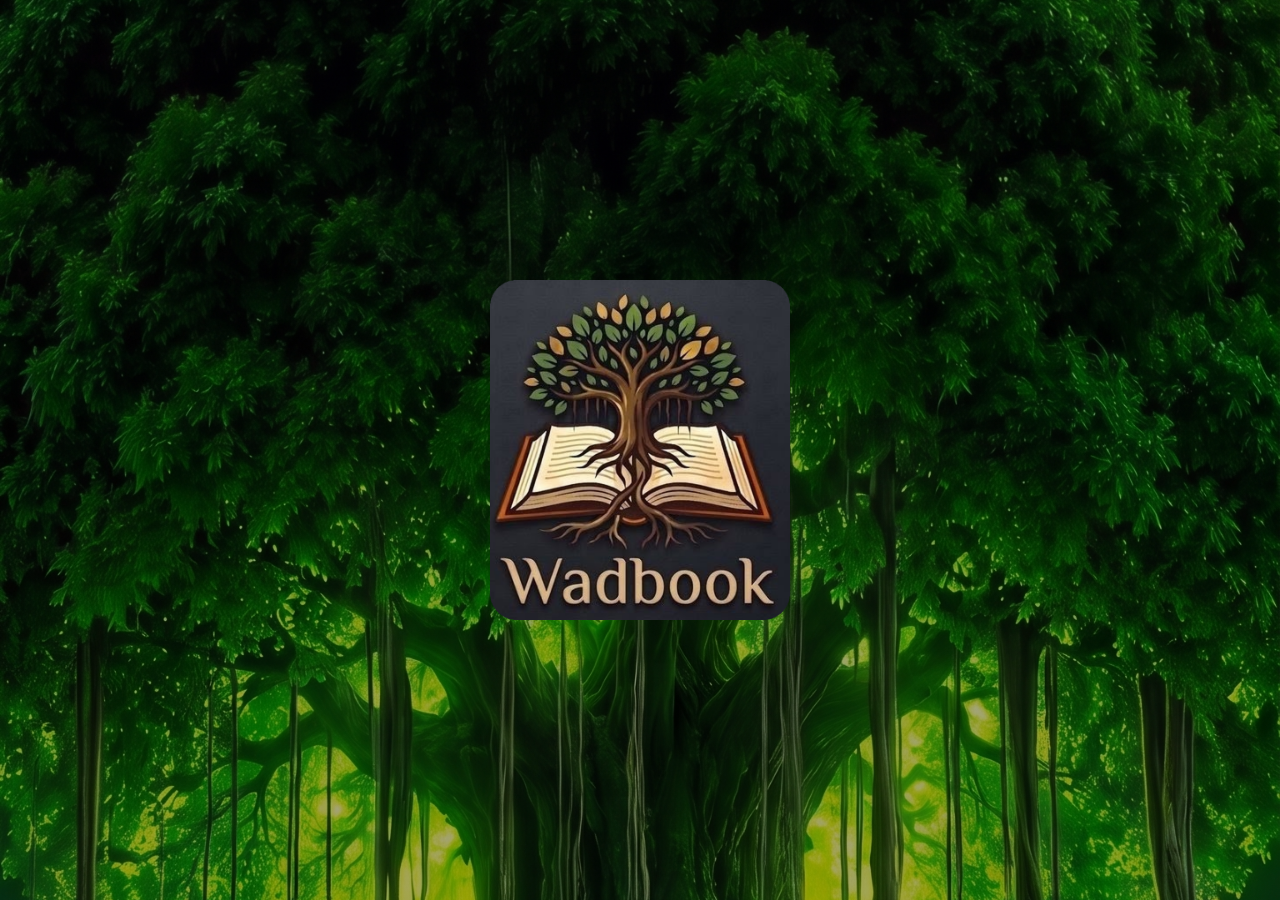
<file: index.html>
<!DOCTYPE html>
<html lang="gu">
<head>
<script>
  if ('serviceWorker' in navigator) {
    navigator.serviceWorker.getRegistrations().then(function(regs) {
      for (var r of regs) { r.unregister(); }
    });
  }
  if ('caches' in window) {
    caches.keys().then(function(names) {
      for (var n of names) { caches.delete(n); }
    });
  }
</script>
  <meta charset="UTF-8">
  <meta name="viewport" content="width=device-width,initial-scale=1.0,maximum-scale=1.0,minimum-scale=1.0,user-scalable=no,viewport-fit=cover">
  <meta name="theme-color" content="#6b141a">
  <link rel="manifest" href="manifest.json">
  <title>Wadbook</title>
  <link rel="preconnect" href="https://fonts.googleapis.com">
  <link rel="preconnect" href="https://fonts.gstatic.com" crossorigin>
  <link href="https://fonts.googleapis.com/css2?family=Inter:wght@800&family=Noto+Sans+Gujarati:wght@500;600;700;800&display=swap" rel="stylesheet">
  <link rel="stylesheet" href="style.css?v=15">
  <!-- Splash screen style -->
  <style>
    #splash{
      position:fixed; inset:0; z-index:9999;
      display:flex; align-items:center; justify-content:center;
      background:linear-gradient(rgba(0,0,0,.35),rgba(0,0,0,.35)), url('wad-bg.jpg') center/cover #0d2216;
      transition:opacity .6s;
    }
    #splash img{ width:60%; max-width:300px; border-radius:24px; }
    #splash.hide{ opacity:0; pointer-events:none; }
    /* Sagai section: search bar hidden */
    .sag-search{ display:none !important; }
  </style>
</head>
<body>
  <div id="splash">
    <img src="wadbook-logo.png" alt="Wadbook">
  </div>
  <header>
    <div class="lg2">
      <div class="logo">
        <svg viewBox="0 0 64 64">
          <path d="M32 56V34M27 56c1-6 2-12 2-20M37 56c-1-6-2-12-2-20M22 56c3-4 5-9 6-15M42 56c-3-4-5-9-6-15" stroke="#6b141a" stroke-width="3.5" stroke-linecap="round"/>
          <path d="M18 35c-1 5-2 9-2 13M46 35c1 5 2 9 2 13M23 36c0 4-1 8-1 11M41 36c0 4 1 8 1 11" stroke="#b45309" stroke-width="2" stroke-linecap="round"/>
          <path d="M14 34c-5 0-8-4-8-9 0-4 3-7 7-8 1-5 5-9 11-9 3 0 6 1 8 3 2-2 5-3 8-3 6 0 10 4 11 9 4 1 7 4 7 8 0 5-3 9-8 9H14z" fill="url(#wadGrad)"/>
          <defs>
            <linearGradient id="wadGrad" x1="0" y1="0" x2="1" y2="1">
              <stop offset="0%" stop-color="#f59e0b"/>
              <stop offset="60%" stop-color="#d97706"/>
              <stop offset="100%" stop-color="#6b141a"/>
            </linearGradient>
          </defs>
        </svg>
      </div>
      <div>
        <div class="wb"><span class="wt">Wadbook</span></div>
        <p>શ્રી બનાસકાંઠા ગુર્જર પ્રજાપતિ સમાજ</p>
      </div>
    </div>
    <div class="hr">
      <span id="sub" hidden></span>
      <button class="ib" onclick="window.location.href='directory.html'" aria-label="શોધખોળ">
        <svg viewBox="0 0 24 24"><circle cx="11" cy="11" r="8"/><path d="m21 21-4.3-4.3"/></svg>
      </button>
      <button id="mb" onclick="menu(1)" aria-label="મેનૂ">
        <svg viewBox="0 0 24 24"><path d="M4 6h16M4 12h16M4 18h16"/></svg>
      </button>
    </div>
  </header>

  <main>
    <section id="tv" hidden>
      <div class="wad-bg" id="wadBg" aria-hidden="true"></div>
      <div id="flt"></div>
      <div id="vp"><div id="stage"></div></div>
      <div id="zc">
        <button onclick="zoom(1.25)">+</button>
        <span id="zl"></span>
        <button onclick="zoom(.8)">−</button>
        <button onclick="fit()">⟲</button>
        <button onclick="toggleFull()" title="ફુલ સ્ક્રીન">⛶</button>
      </div>
    </section>
    <section id="pf"></section>
  </main>

  <div id="sh" hidden></div>
  <div id="cropModal" hidden></div>

  <div id="dr" hidden onclick="menu(0)">
    <aside onclick="event.stopPropagation()">
      <div class="dh">
        <div class="dt">
          <span>Wadbook મેનૂ</span>
          <button onclick="menu(0)" aria-label="બંધ કરો">✕</button>
        </div>
        <div id="dp"></div>
      </div>
      <nav id="dl">
        <a href="shradhanjali.html" style="display:flex;align-items:center;gap:12px;padding:13px 14px;margin:8px 12px;background:linear-gradient(135deg,#fff8eb,#fdf0d5);border:1.5px solid #d4a347;border-radius:14px;text-decoration:none;color:#5c190d;box-shadow:0 2px 6px rgba(0,0,0,0.06);">
          <span style="font-size:24px;">🕊️</span>
          <div>
            <div style="font-weight:800;font-size:14.5px;color:#5c190d;">અવસાન નોંધ અને શ્રદ્ધાંજલિ</div>
            <div style="font-size:11.5px;color:#7a4b32;font-weight:600;">તાત્કાલિક પત્રિકા બનાવો અને શેર કરો</div>
          </div>
        </a>
      </nav>
      <footer id="df"></footer>
    </aside>
  </div>

  <div id="ts" hidden>🌿 ટૂંક સમયમાં આવશે</div>

  <nav class="bn">
    <button data-t="tv" onclick="tab('tv')">
      <svg viewBox="0 0 24 24"><path d="M12 22v-9M12 13c-4 0-7-2.5-7-6 0-2.5 2-4.5 4.5-5C10.3 1.3 11.1 1 12 1s1.7.3 2.5 1c2.5.5 4.5 2.5 4.5 5 0 3.5-3 6-7 6z"/><path d="M8 13c-1.5 1.5-2.5 3-2.5 5M16 13c1.5 1.5 2.5 3 2.5 5"/></svg>
      <span>મારો વડ</span>
    </button>
    <button data-t="tul" onclick="D.me?showTulsi(cur||D.me):empty()">
      <svg viewBox="0 0 24 24"><path d="M12 22V10M12 14c-4.5 0-8-2.5-8-6.5 3.5 0 6.5 1.5 8 4.5M12 11c4.5 0 8-2.5 8-6.5-3.5 0-6.5 1.5-8 4.5"/></svg>
      <span>તુલસી ક્યારો</span>
    </button>
    <button data-t="sag" onclick="D.me?showSagai():empty()">
      <svg viewBox="0 0 24 24"><circle cx="9" cy="13" r="5"/><circle cx="15" cy="11" r="5"/><path d="M15 6l2-3 2 3"/></svg>
      <span>સગાઈ</span>
    </button>
    <button data-t="pf" onclick="D.me?show(D.me):empty()">
      <svg viewBox="0 0 24 24"><circle cx="12" cy="8" r="4.5"/><path d="M4 21c0-4.4 3.6-7.5 8-7.5s8 3.1 8 7.5"/></svg>
      <span>પ્રોફાઇલ</span>
    </button>
  </nav>

  <script src="firebase-config.js"></script>
  <script src="app.js?v=15"></script>
  <script>
    (function() {
      const dl = document.getElementById('dl');
      if (!dl) return;

      const cardHTML = `
        <a id="wbShradhanjaliBtn" href="shradhanjali.html" style="display:flex;align-items:center;gap:12px;padding:13px 14px;margin:8px 0;background:linear-gradient(135deg,#fff8eb,#fdf0d5);border:1.5px solid #d4a347;border-radius:14px;text-decoration:none;color:#5c190d;box-shadow:0 2px 6px rgba(0,0,0,0.06);">
          <span style="font-size:24px;">🕊️</span>
          <div>
            <div style="font-weight:800;font-size:14.5px;color:#5c190d;">અવસાન નોંધ અને શ્રદ્ધાંજલિ</div>
            <div style="font-size:11.5px;color:#7a4b32;font-weight:600;">તાત્કાલિક પત્રિકા બનાવો અને શેર કરો</div>
          </div>
        </a>`;

      function updateMenuCards() {
        if (!document.getElementById('wbShradhanjaliBtn') && !dl.textContent.includes('અવસાન નોંધ')) {
          dl.insertAdjacentHTML('beforeend', cardHTML);
        }

        dl.querySelectorAll('div, button, a').forEach(el => {
          if (el.textContent && el.textContent.includes('ગામ અને શાખ મુજબ શોધો') && !el.dataset.dirBound) {
            el.dataset.dirBound = '1';
            el.style.cursor = 'pointer';
            el.style.opacity = '1';
            el.querySelectorAll('span, div').forEach(sub => {
              if (sub.textContent.trim() === 'ટૂંક સમયમાં') {
                sub.textContent = 'ખોલો →';
                sub.style.background = '#e8f5e9';
                sub.style.color = '#2e7d32';
              }
            });
            el.onclick = function(e) {
              e.preventDefault();
              e.stopPropagation();
              window.location.href = 'directory.html';
            };
          }
        });
      }

      updateMenuCards();
      const observer = new MutationObserver(updateMenuCards);
      observer.observe(dl, { childList: true, subtree: true });
    })();
  </script>
  <!-- Gujarati typing engine (fixed v3) -->
  <script src="gujarati-typing.js?v=16"></script>
  <script src="samaj-data.js"></script>
  <script src="search-integration.js"></script>
  <!-- Splash screen hide -->
  <script>
    (function () {
      function hideSplash() {
        var s = document.getElementById('splash');
        if (!s) return;
        s.classList.add('hide');
        setTimeout(function () { if (s.parentNode) s.parentNode.removeChild(s); }, 800);
      }
      window.addEventListener('load', function () { setTimeout(hideSplash, 1800); });
      setTimeout(hideSplash, 4000);
    })();
  </script>
</body>
</html>
</file>
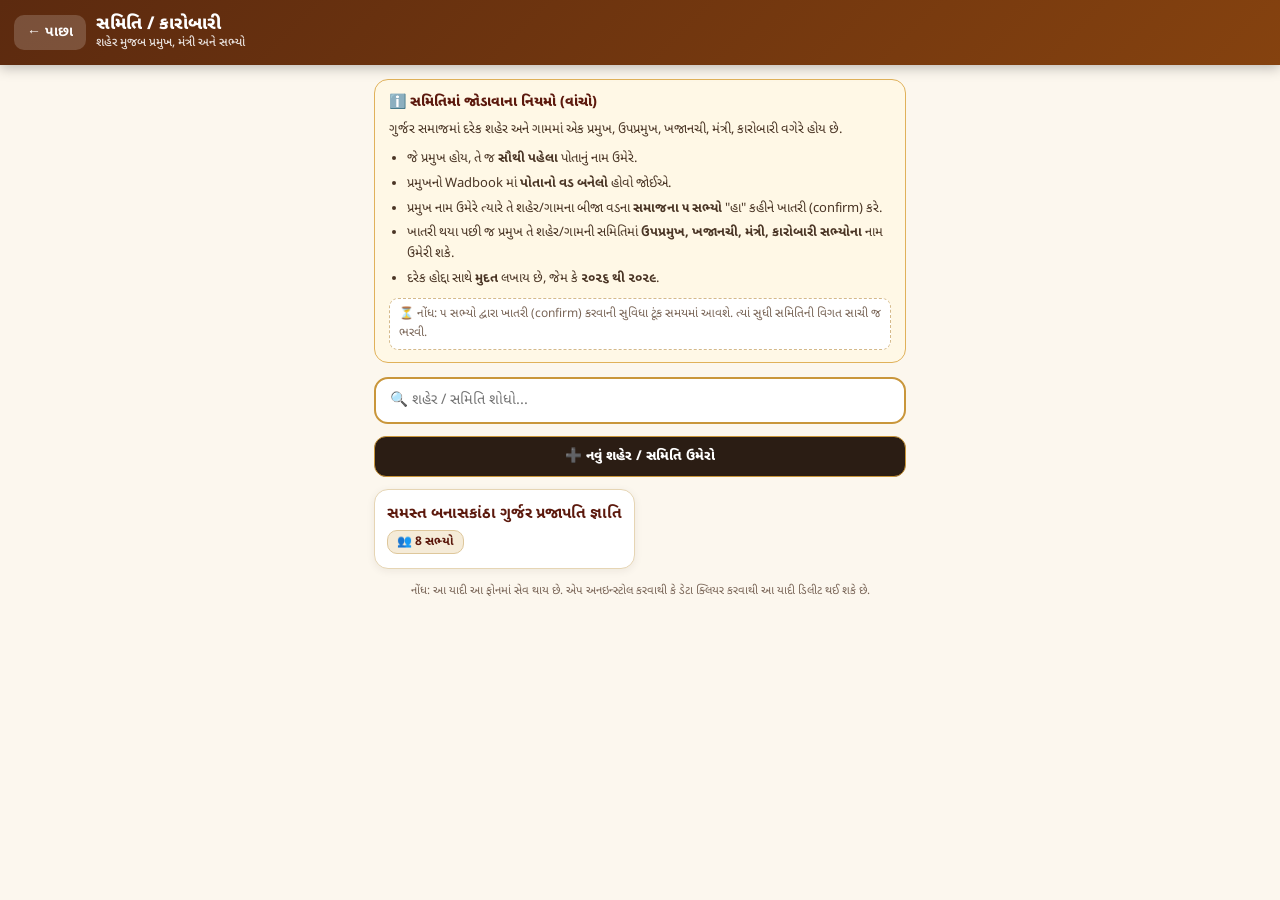
<file: committee.html>
<!DOCTYPE html>
<html lang="gu">
<head>
<meta charset="UTF-8">
<meta name="viewport" content="width=device-width,initial-scale=1.0,maximum-scale=1.0,user-scalable=no,viewport-fit=cover">
<meta name="theme-color" content="#5c2a0f">
<title>Wadbook - સમિતિ / કારોબારી</title>
<link rel="preconnect" href="https://fonts.googleapis.com">
<link rel="preconnect" href="https://fonts.gstatic.com" crossorigin>
<link href="https://fonts.googleapis.com/css2?family=Noto+Sans+Gujarati:wght@400;500;600;700;800&display=swap" rel="stylesheet">
<style>
  :root{--dark:#2b1d14;--maroon:#5c190d;--gold:#c9963b;--bg:#fcf7ee;--line:#e6d5b4;}
  *{box-sizing:border-box;margin:0;padding:0;font-family:'Noto Sans Gujarati',sans-serif;-webkit-tap-highlight-color:transparent;}
  body{background:var(--bg);color:#2c1c12;min-height:100vh;padding-bottom:40px;}
  .top{background:linear-gradient(135deg,#5c2a0f,#85420f);color:#fff;padding:14px 14px 14px;position:sticky;top:0;z-index:50;box-shadow:0 3px 12px rgba(0,0,0,.25);}
  .top-row{display:flex;align-items:center;gap:10px;}
  .back{background:rgba(255,255,255,.18);border:none;color:#fff;border-radius:10px;padding:8px 13px;font-size:14px;font-weight:700;cursor:pointer;}
  .top h1{font-size:17.5px;font-weight:800;line-height:1.25;}
  .top small{display:block;font-size:12px;opacity:.85;font-weight:500;}
  .wrap{max-width:560px;margin:0 auto;padding:14px;}
  .search{width:100%;padding:12px 14px;border:2px solid var(--gold);border-radius:14px;font-size:14.5px;background:#fff;outline:none;margin-bottom:12px;}
  .btn{display:inline-flex;align-items:center;justify-content:center;gap:6px;border:none;border-radius:12px;padding:10px 14px;font-size:13.5px;font-weight:800;cursor:pointer;}
  .btn.p{background:var(--dark);color:#fff;border:1.5px solid var(--gold);}
  .btn.s{background:#fff;color:var(--maroon);border:1.5px solid var(--line);}
  .btn.d{background:#fdecea;color:#b02a37;border:1.5px solid #f5c2c7;}
  .btn.w{background:#e7f8ec;color:#15803d;border:1.5px solid #b7e4c7;}
  .btn.full{width:100%;}
  .row{display:flex;gap:8px;flex-wrap:wrap;margin-bottom:12px;}
  .grid{display:grid;grid-template-columns:1fr 1fr;gap:10px;}
  .city{background:#fff;border:1.5px solid var(--line);border-radius:14px;padding:14px 12px;cursor:pointer;box-shadow:0 2px 8px rgba(43,29,20,.07);}
  .city:active{transform:scale(.98);}
  .city b{display:block;font-size:15.5px;color:var(--maroon);margin-bottom:6px;}
  .pill{display:inline-block;background:#f5ebd8;border:1px solid #dec79b;border-radius:10px;padding:3px 9px;font-size:12px;font-weight:700;color:#5c190d;}
  .empty{background:#fff;border:1.5px dashed var(--line);border-radius:14px;padding:26px 16px;text-align:center;color:#6e5846;font-size:14px;line-height:1.6;}
  .grp{font-size:14.5px;font-weight:800;color:var(--maroon);margin:16px 2px 8px;display:flex;align-items:center;gap:8px;}
  .grp::before{content:"";width:4px;height:17px;background:#c84b31;border-radius:3px;}
  .mem{background:#fff;border:1.5px solid var(--line);border-radius:16px;padding:12px;margin-bottom:10px;display:flex;gap:12px;box-shadow:0 2px 8px rgba(43,29,20,.06);}
  .ph{width:74px;height:90px;border-radius:10px;border:2px solid var(--gold);background:#fcefcf;display:flex;align-items:center;justify-content:center;font-size:30px;font-weight:800;color:var(--maroon);overflow:hidden;flex-shrink:0;}
  .ph img{width:100%;height:100%;object-fit:cover;}
  .mi{flex:1;min-width:0;}
  .mi .post{display:inline-block;background:var(--maroon);color:#fff;border-radius:9px;padding:2px 9px;font-size:11.5px;font-weight:700;margin-bottom:4px;}
  .mi .nm{font-size:15.5px;font-weight:800;line-height:1.3;color:#2b1d14;}
  .mi .ln{font-size:12.5px;color:#6e5846;margin-top:3px;line-height:1.45;}
  .act{display:flex;gap:6px;margin-top:8px;flex-wrap:wrap;}
  .act a,.act button{border:1.5px solid var(--line);background:#fffaf0;color:var(--maroon);border-radius:9px;padding:5px 10px;font-size:12px;font-weight:800;text-decoration:none;cursor:pointer;}
  .act a.call{background:#e7f8ec;color:#15803d;border-color:#b7e4c7;}
  /* sheet */
  .ov{position:fixed;inset:0;background:rgba(0,0,0,.55);z-index:200;display:flex;align-items:flex-end;justify-content:center;}
  .sheet{background:#fffdf8;width:100%;max-width:560px;max-height:92vh;overflow-y:auto;border-radius:20px 20px 0 0;padding:16px 16px 26px;}
  .sheet h3{font-size:16.5px;font-weight:800;color:var(--maroon);margin-bottom:12px;}
  .f{margin-bottom:11px;}
  .f label{display:block;font-size:12.5px;font-weight:700;color:#4a3525;margin-bottom:5px;}
  .f input,.f select,.f textarea{width:100%;padding:11px 12px;border:1.5px solid #dfd2bc;border-radius:12px;font-size:14px;background:#fff;outline:none;}
  .f input:focus,.f select:focus,.f textarea:focus{border-color:var(--maroon);}
  .f textarea{min-height:64px;resize:vertical;}
  .phrow{display:flex;align-items:center;gap:12px;}
  .rules{background:#fff8e6;border:1.5px solid #e0b15a;border-radius:14px;padding:12px 14px;margin-bottom:14px;font-size:13px;line-height:1.6;color:#4a3525;}
  .rules summary{font-weight:800;color:var(--maroon);font-size:14px;cursor:pointer;list-style:none;}
  .rules summary::-webkit-details-marker{display:none;}
  .rules ul{margin:8px 0 0 18px;}
  .rules li{margin-bottom:4px;}
  .rules .soon{margin-top:8px;font-size:12px;color:#7a6658;background:#fff;border:1px dashed #d4b98a;border-radius:9px;padding:6px 9px;}
  .term{display:inline-block;background:#e8f0fe;color:#1a56b8;border-radius:8px;padding:2px 8px;font-size:11.5px;font-weight:800;margin-top:4px;}
  .term.old{background:#fdecea;color:#b02a37;}
  .two{display:grid;grid-template-columns:1fr 1fr;gap:10px;}
  .note{font-size:11.5px;color:#7a6658;margin-top:14px;line-height:1.5;text-align:center;}
</style>
</head>
<body>
<div class="top"><div class="top-row">
  <button class="back" id="backBtn" onclick="goBack()">← પાછા</button>
  <h1 id="ttl">સમિતિ / કારોબારી<small>શહેર મુજબ પ્રમુખ, મંત્રી અને સભ્યો</small></h1>
</div></div>
<div class="wrap" id="app"></div>
<div id="sheetHost"></div>

<script>
(function(){
  const KEY = "wadbook-committee-v1";
  const POSTS = ["પ્રમુખશ્રી","ઉપપ્રમુખશ્રી","મંત્રીશ્રી","સહમંત્રીશ્રી","ખજાનચીશ્રી","કારોબારી સભ્યશ્રી"];
  const POST_TITLE = {"પ્રમુખશ્રી":"પ્રમુખશ્રી","ઉપપ્રમુખશ્રી":"ઉપપ્રમુખશ્રી","મંત્રીશ્રી":"મંત્રીશ્રી","સહમંત્રીશ્રી":"સહમંત્રીશ્રી","ખજાનચીશ્રી":"ખજાનચીશ્રી","કારોબારી સભ્યશ્રી":"કારોબારી સભ્યો"};

  let DB;
  let view = "cities";   // cities | city
  let curCity = null;
  let q = "";

  const $ = s => document.querySelector(s);
  const esc = s => String(s == null ? "" : s).replace(/[&<>"']/g, c => ({"&":"&amp;","<":"&lt;",">":"&gt;",'"':"&quot;","'":"&#39;"}[c]));
  const uid = () => "i" + Date.now().toString(36) + Math.random().toString(36).slice(2, 6);

  const RULES_HTML = `<details class="rules" open>
    <summary>ℹ️ સમિતિમાં જોડાવાના નિયમો (વાંચો)</summary>
    <div style="margin-top:6px">ગુર્જર સમાજમાં દરેક શહેર અને ગામમાં એક પ્રમુખ, ઉપપ્રમુખ, ખજાનચી, મંત્રી, કારોબારી વગેરે હોય છે.</div>
    <ul>
      <li>જે પ્રમુખ હોય, તે જ <b>સૌથી પહેલા</b> પોતાનું નામ ઉમેરે.</li>
      <li>પ્રમુખનો Wadbook માં <b>પોતાનો વડ બનેલો</b> હોવો જોઈએ.</li>
      <li>પ્રમુખ નામ ઉમેરે ત્યારે તે શહેર/ગામના બીજા વડના <b>સમાજના ૫ સભ્યો</b> "હા" કહીને ખાતરી (confirm) કરે.</li>
      <li>ખાતરી થયા પછી જ પ્રમુખ તે શહેર/ગામની સમિતિમાં <b>ઉપપ્રમુખ, ખજાનચી, મંત્રી, કારોબારી સભ્યોના</b> નામ ઉમેરી શકે.</li>
      <li>દરેક હોદ્દા સાથે <b>મુદત</b> લખાય છે, જેમ કે <b>૨૦૨૬ થી ૨૦૨૯</b>.</li>
    </ul>
    <div class="soon">⏳ નોંધ: ૫ સભ્યો દ્વારા ખાતરી (confirm) કરવાની સુવિધા ટૂંક સમયમાં આવશે. ત્યાં સુધી સમિતિની વિગત સાચી જ ભરવી.</div>
  </details>`;

  const G2A = s => String(s || "").replace(/[૦-૯]/g, c => String("૦૧૨૩૪૫૬૭૮૯".indexOf(c)));
  const yr = s => { const v = G2A(s).replace(/[^0-9]/g, ""); return v.length === 4 ? v : ""; };
  function termHtml(m) {
    if (!m.from && !m.to) return "";
    const txt = m.from && m.to ? m.from + " – " + m.to : (m.from ? m.from + " થી" : "સુધી " + m.to);
    const old = m.to && Number(m.to) < new Date().getFullYear();
    return `<div><span class="term${old ? " old" : ""}">🗓️ ${esc(txt)}${old ? " • મુદત પૂરી" : ""}</span></div>`;
  }

  function seed() {
    const m = (post, name) => ({ id: uid(), post, name, mobile: "", village: "", note: "", photo: "" });
    return {
      cities: [{
        id: uid(),
        name: "સમસ્ત બનાસકાંઠા ગુર્જર પ્રજાપતિ જ્ઞાતિ",
        members: [
          m("પ્રમુખશ્રી", "જસુભાઈ મનજીભાઈ પરમાર"),
          m("ઉપપ્રમુખશ્રી", "કાજાભાઈ ચતરાભાઈ પ્રજાપતિ"),
          m("મંત્રીશ્રી", "સવજીભાઈ આણંદભાઈ ભટ્ટી"),
          m("કારોબારી સભ્યશ્રી", "ગંગારામભાઈ માસંગભાઈ રાઠોડ"),
          m("કારોબારી સભ્યશ્રી", "માવજીભાઈ જગજીવનભાઈ ટડાવા"),
          m("કારોબારી સભ્યશ્રી", "મહેન્દ્રભાઈ હેમાભાઈ ચૌહાણ"),
          m("કારોબારી સભ્યશ્રી", "કિરણભાઈ કાજાભાઈ સાયડિયા"),
          m("કારોબારી સભ્યશ્રી", "શંકરભાઈ ખોડીદાસભાઈ પરમાર")
        ]
      }]
    };
  }
  function load() {
    try {
      const d = JSON.parse(localStorage.getItem(KEY));
      if (d && Array.isArray(d.cities)) return d;
    } catch (e) {}
    const s = seed();
    try { localStorage.setItem(KEY, JSON.stringify(s)); } catch (e) {}
    return s;
  }
  function save() {
    try { localStorage.setItem(KEY, JSON.stringify(DB)); return true; }
    catch (e) { alert("ડેટા સેવ થયો નથી (ફોન માં જગ્યા ભરાઈ ગઈ છે). નાનો ફોટો વાપરો."); return false; }
  }
  const getCity = id => DB.cities.find(c => c.id === id);

  /* ---------- views ---------- */
  function render() {
    if (view === "city") return renderCity();
    return renderCities();
  }

  function renderCities() {
    $("#ttl").innerHTML = 'સમિતિ / કારોબારી<small>શહેર મુજબ પ્રમુખ, મંત્રી અને સભ્યો</small>';
    const list = DB.cities.filter(c => !q || c.name.toLowerCase().includes(q.toLowerCase()));
    let h = RULES_HTML + `<input class="search" id="q" type="search" placeholder="🔍 શહેર / સમિતિ શોધો..." value="${esc(q)}" oninput="WBC.search(this.value)">
      <div class="row"><button class="btn p full" onclick="WBC.addCity()">➕ નવું શહેર / સમિતિ ઉમેરો</button></div>`;
    if (!list.length) {
      h += `<div class="empty">કોઈ સમિતિ મળી નથી.<br>ઉપર "નવું શહેર / સમિતિ ઉમેરો" દબાવો.</div>`;
    } else {
      h += `<div class="grid">` + list.map(c =>
        `<div class="city" onclick="WBC.open('${c.id}')"><b>${esc(c.name)}</b><span class="pill">👥 ${c.members.length} સભ્યો</span></div>`
      ).join("") + `</div>`;
    }
    h += `<div class="note">નોંધ: આ યાદી આ ફોનમાં સેવ થાય છે. એપ અનઇન્સ્ટોલ કરવાથી કે ડેટા ક્લિયર કરવાથી આ યાદી ડિલીટ થઈ શકે છે.</div>`;
    $("#app").innerHTML = h;
    const el = $("#q");
    if (el && q) { el.focus(); try { el.setSelectionRange(q.length, q.length); } catch (e) {} }
  }

  function memberCard(m) {
    const initial = esc((m.name || "?").trim().charAt(0));
    const ph = m.photo ? `<img src="${m.photo}" alt="">` : initial;
    const lines = [];
    if (m.village) lines.push("📍 " + esc(m.village));
    if (m.mobile) lines.push("📞 " + esc(m.mobile));
    if (m.note) lines.push(esc(m.note));
    const tel = (m.mobile || "").replace(/[^0-9+]/g, "");
    return `<div class="mem">
      <div class="ph">${ph}</div>
      <div class="mi">
        <span class="post">${esc(m.post)}</span>
        <div class="nm"${m.pid ? ` style="cursor:pointer;text-decoration:underline dotted" onclick="WBC.openProfile('${esc(m.pid)}')"` : ""}>${esc(m.name)}</div>
        ${m.pid ? `<div class="ln" style="color:#15803d;font-weight:700">🌳 Wadbook સાથે જોડાયેલ • નામ દબાવો → પ્રોફાઇલ</div>` : ""}
        ${lines.length ? `<div class="ln">${lines.join("<br>")}</div>` : ""}
        ${termHtml(m)}
        <div class="act">
          ${tel ? `<a class="call" href="tel:${esc(tel)}">📞 ફોન કરો</a>` : ""}
          <button onclick="WBC.editMember('${m.id}')">✏️ ફેરવો</button>
          <button onclick="WBC.delMember('${m.id}')">🗑️ કાઢો</button>
        </div>
      </div>
    </div>`;
  }

  function renderCity() {
    const c = getCity(curCity);
    if (!c) { view = "cities"; return render(); }
    $("#ttl").innerHTML = esc(c.name) + '<small>' + c.members.length + ' સભ્યો</small>';
    let h = RULES_HTML + `<div class="row">
      <button class="btn p" onclick="WBC.addMember()">➕ સભ્ય ઉમેરો</button>
      <button class="btn w" onclick="WBC.share()">📤 શેર કરો</button>
      <button class="btn d" onclick="WBC.delCity()">🗑️ સમિતિ કાઢો</button>
    </div>`;
    if (!c.members.length) {
      h += `<div class="empty">હજુ કોઈ સભ્ય ઉમેર્યા નથી.<br>"➕ સભ્ય ઉમેરો" દબાવી પ્રમુખ, મંત્રી, સભ્યો ઉમેરો.</div>`;
    }
    const known = new Set(POSTS);
    const groups = POSTS.concat(Array.from(new Set(c.members.map(m => m.post).filter(p => !known.has(p)))));
    groups.forEach(p => {
      const ms = c.members.filter(m => m.post === p);
      if (!ms.length) return;
      h += `<div class="grp">${esc(POST_TITLE[p] || p)} (${ms.length})</div>` + ms.map(memberCard).join("");
    });
    $("#app").innerHTML = h;
  }

  /* ---------- sheet ---------- */
  function openSheet(html) {
    $("#sheetHost").innerHTML = `<div class="ov" id="ov"><div class="sheet">${html}</div></div>`;
    $("#ov").addEventListener("click", e => { if (e.target.id === "ov") closeSheet(); });
  }
  function closeSheet() { $("#sheetHost").innerHTML = ""; }

  let formPhoto = "";
  let formPid = "";

  function memberForm(m) {
    m = m || { post: "કારોબારી સભ્યશ્રી", name: "", mobile: "", village: "", note: "", photo: "", from: "", to: "" };
    formPhoto = m.photo || "";
    formPid = m.pid || "";
    const opts = POSTS.map(p => `<option ${p === m.post ? "selected" : ""}>${p}</option>`).join("");
    return `<h3>${m.id ? "સભ્યની વિગત ફેરવો" : "નવા સભ્ય ઉમેરો"}</h3>
      <div class="f" style="background:#fff8e6;border:1.5px solid #e0b15a;border-radius:12px;padding:10px">
        <label>🌳 Wadbook માંથી સભ્ય પસંદ કરો (વડ સાથે જોડો)</label>
        <input id="wbQ" type="text" placeholder="નામ લખીને શોધો..." oninput="WBC.wbSearch(this.value)">
        <div id="wbRes" style="margin-top:8px"></div>
        <div id="wbLinked" style="font-size:12.5px;font-weight:700;color:#15803d;margin-top:6px">${formPid ? "✅ Wadbook સાથે જોડાયેલ છે" : ""}</div>
      </div>
      <div class="f phrow">
        <div class="ph" id="phPrev">${formPhoto ? `<img src="${formPhoto}">` : "📷"}</div>
        <div><label style="margin-bottom:6px">ફોટો</label>
          <input type="file" id="fPhoto" accept="image/*" onchange="WBC.pickPhoto(this)" style="padding:8px;font-size:12px">
        </div>
      </div>
      <div class="f"><label>હોદ્દો</label><select id="fPost">${opts}</select></div>
      <div class="f"><label>પૂરું નામ * ${m.pid ? "(Wadbook મુજબ, બદલી શકાતું નથી)" : "(દા.ત. જસુભાઈ મનજીભાઈ પરમાર)"}</label><input id="fName" type="text" value="${esc(m.name)}" placeholder="નામ લખો" ${m.pid ? "readonly" : ""}></div>
      <div class="f"><label>હોદ્દાની મુદત (દા.ત. ૨૦૨૬ થી ૨૦૨૯)</label><div class="two"><input id="fFrom" type="tel" maxlength="4" value="${esc(m.from || "")}" placeholder="થી (૨૦૨૬)"><input id="fTo" type="tel" maxlength="4" value="${esc(m.to || "")}" placeholder="સુધી (૨૦૨૯)"></div></div>
      <div class="f"><label>મોબાઈલ નંબર</label><input id="fMobile" type="tel" value="${esc(m.mobile)}" placeholder="મોબાઈલ નંબર"></div>
      <div class="f"><label>ગામ / શહેર</label><input id="fVillage" type="text" value="${esc(m.village)}" placeholder="ગામ / શહેર"></div>
      <div class="f"><label>બીજી વિગત (વ્યવસાય, સરનામું વગેરે)</label><textarea id="fNote" placeholder="વધુ વિગત">${esc(m.note)}</textarea></div>
      <div class="row" style="margin:14px 0 0"><button class="btn p" style="flex:1" onclick="WBC.saveMember('${m.id || ""}')">✔ સેવ કરો</button><button class="btn s" onclick="WBC.close()">રદ</button></div>`;
  }

  /* ---------- photo resize ---------- */
  function resizeSrc(src, cb) {
    const img = new Image();
    img.onload = () => {
      const W = 240, H = 300, c = document.createElement("canvas");
      c.width = W; c.height = H;
      const ctx = c.getContext("2d");
      const s = Math.max(W / img.width, H / img.height);
      const w = img.width * s, h = img.height * s;
      ctx.drawImage(img, (W - w) / 2, (H - h) / 2, w, h);
      cb(c.toDataURL("image/jpeg", 0.8));
    };
    img.src = src;
  }
  function resizePhoto(file, cb) {
    const r = new FileReader();
    r.onload = () => resizeSrc(r.result, cb);
    r.readAsDataURL(file);
  }

  /* ---------- Wadbook profiles (same phone data) ---------- */
  function wbData() {
    try { const D = JSON.parse(localStorage.getItem("wadbook-v1")); return (D && Array.isArray(D.ps)) ? D : null; }
    catch (e) { return null; }
  }
  function wbFull(D, p) {
    const byId = id => D.ps.find(x => x && x.id == id);
    let nm;
    if (p.g === "F") {
      const husb = D.ps.find(x => x && (x.sp == p.id || (p.sp && x.id == p.sp)));
      const dad = p.f && byId(p.f);
      nm = (p.n || "") + (husb ? " " + husb.n : (dad ? " " + dad.n : ""));
    } else {
      const dad = p.f && byId(p.f);
      nm = (p.n || "") + (dad ? " " + dad.n : "");
    }
    return nm.trim();
  }
  function wbShakh(D, p) { return p.ja || D.ja || ""; }

  /* ---------- public API ---------- */
  window.WBC = {
    search(v) { q = v; renderCities(); },
    open(id) { curCity = id; view = "city"; render(); window.scrollTo(0, 0); },
    addCity() {
      openSheet(`<h3>નવું શહેર / સમિતિ</h3>
        <div class="f"><label>શહેર / સમિતિ નું નામ *</label><input id="fCity" type="text" placeholder="દા.ત. ભાવનગર"></div>
        <div class="row" style="margin:14px 0 0"><button class="btn p" style="flex:1" onclick="WBC.saveCity('')">✔ સેવ કરો</button><button class="btn s" onclick="WBC.close()">રદ</button></div>`);
    },
    renameCity() {
      const c = getCity(curCity); if (!c) return;
      openSheet(`<h3>નામ ફેરવો</h3>
        <div class="f"><label>શહેર / સમિતિ નું નામ *</label><input id="fCity" type="text" value="${esc(c.name)}"></div>
        <div class="row" style="margin:14px 0 0"><button class="btn p" style="flex:1" onclick="WBC.saveCity('${c.id}')">✔ સેવ કરો</button><button class="btn s" onclick="WBC.close()">રદ</button></div>`);
    },
    saveCity(id) {
      const name = ($("#fCity").value || "").trim();
      if (!name) { alert("નામ લખો."); return; }
      if (id) { getCity(id).name = name; }
      else { const c = { id: uid(), name, members: [] }; DB.cities.push(c); curCity = c.id; view = "city"; }
      save(); closeSheet(); render();
    },
    delCity() {
      const c = getCity(curCity); if (!c) return;
      if (!confirm('"' + c.name + '" ની આખી સમિતિ કાઢી નાખવી છે?')) return;
      DB.cities = DB.cities.filter(x => x.id !== c.id);
      save(); view = "cities"; render();
    },
    addMember() { openSheet(memberForm(null)); },
    editMember(id) {
      const c = getCity(curCity); const m = c && c.members.find(x => x.id === id);
      if (m) openSheet(memberForm(m));
    },
    delMember(id) {
      const c = getCity(curCity); if (!c) return;
      const m = c.members.find(x => x.id === id); if (!m) return;
      if (!confirm('"' + m.name + '" ને કાઢી નાખવા છે?')) return;
      c.members = c.members.filter(x => x.id !== id);
      save(); render();
    },
    pickPhoto(inp) {
      const f = inp.files && inp.files[0]; if (!f) return;
      resizePhoto(f, data => {
        formPhoto = data;
        const p = $("#phPrev"); if (p) p.innerHTML = `<img src="${data}">`;
      });
    },
    saveMember(id) {
      const c = getCity(curCity); if (!c) return;
      const name = ($("#fName").value || "").trim();
      if (!name) { alert("નામ લખો."); return; }
      const from = yr($("#fFrom").value), to = yr($("#fTo").value);
      if (($("#fFrom").value || "").trim() && !from) { alert("મુદત માં 4 આંકડાનું વર્ષ લખો (દા.ત. ૨૦૨૬)."); return; }
      if (($("#fTo").value || "").trim() && !to) { alert("મુદત માં 4 આંકડાનું વર્ષ લખો (દા.ત. ૨૦૨૯)."); return; }
      if (from && to && Number(to) < Number(from)) { alert("'સુધી' નું વર્ષ 'થી' કરતા મોટું હોવું જોઈએ."); return; }
      const rec = {
        from, to,
        pid: formPid || "",
        post: $("#fPost").value,
        name,
        mobile: ($("#fMobile").value || "").trim(),
        village: ($("#fVillage").value || "").trim(),
        note: ($("#fNote").value || "").trim(),
        photo: formPhoto || ""
      };
      if (id) { Object.assign(c.members.find(x => x.id === id), rec); }
      else { c.members.push(Object.assign({ id: uid() }, rec)); }
      if (!save()) return;
      closeSheet(); render();
    },
    share() {
      const c = getCity(curCity); if (!c) return;
      let t = "🏛️ *" + c.name + "*\n*કારોબારી સમિતિ*\n";
      const known = new Set(POSTS);
      POSTS.concat(Array.from(new Set(c.members.map(m => m.post).filter(p => !known.has(p))))).forEach(p => {
        const ms = c.members.filter(m => m.post === p); if (!ms.length) return;
        t += "\n*" + (POST_TITLE[p] || p) + "*\n";
        ms.forEach(m => { t += "• " + m.name + (m.village ? " (" + m.village + ")" : "") + (m.mobile ? " - " + m.mobile : "") + (m.from || m.to ? " [" + (m.from || "") + " – " + (m.to || "") + "]" : "") + "\n"; });
      });
      t += "\n_Wadbook_";
      if (navigator.share) { navigator.share({ text: t }).catch(() => {}); }
      else { window.open("https://wa.me/?text=" + encodeURIComponent(t), "_blank"); }
    },
    wbSearch(v) {
      const host = $("#wbRes"); if (!host) return;
      const D = wbData();
      const words = String(v || "").toLowerCase().split(/\s+/).filter(Boolean);
      if (!D) { host.innerHTML = '<div class="ln">Wadbook નો ડેટા આ ફોનમાં મળ્યો નથી.</div>'; return; }
      if (!words.length) { host.innerHTML = ""; return; }
      const list = D.ps.filter(p => p && words.every(w => (wbFull(D, p) + " " + (p.sur || "")).toLowerCase().includes(w))).slice(0, 8);
      if (!list.length) { host.innerHTML = '<div class="ln">કોઈ સભ્ય મળ્યા નથી.</div>'; return; }
      host.innerHTML = list.map(p =>
        `<div class="mem" style="padding:8px;margin-bottom:6px;cursor:pointer" onclick="WBC.wbPick('${esc(p.id)}')">
          <div class="ph" style="width:44px;height:54px;font-size:20px">${p.img ? `<img src="${p.img}">` : esc((p.n || "?").charAt(0))}</div>
          <div class="mi"><div class="nm" style="font-size:14px">${esc(wbFull(D, p))}</div>
          <div class="ln">${esc([wbShakh(D, p), p.gam, p.rah ? "હાલ: " + p.rah : ""].filter(Boolean).join(" • "))}</div></div></div>`
      ).join("");
    },
    wbPick(id) {
      const D = wbData(); if (!D) return;
      const p = D.ps.find(x => x && x.id == id); if (!p) return;
      formPid = String(p.id);
      const base = wbFull(D, p);
      const sh = wbShakh(D, p);
      // Wadbook ma jem dekhay che em: naam + shakh (shakh na hoy to atak)
      const nm = (base + " " + (sh || p.sur || "")).trim();
      $("#fName").value = nm;
      $("#fName").readOnly = true;
      $("#fVillage").value = p.rah || p.gam || "";
      const isMe = String(D.me) === String(p.id);
      const mobPriv = (p.priv && p.priv.mob) || (p.g === "F" ? "fam" : "pub");
      let mobNote = "";
      if (p.mob && (isMe || mobPriv === "pub")) $("#fMobile").value = p.mob;
      else if (p.mob) mobNote = " (મોબાઈલ તેમણે ખાનગી રાખ્યો છે, હાથે લખો)";
      if (!($("#fNote").value || "").trim()) {
        const parts = [p.sur ? "અટક: " + p.sur : "", sh ? "શાખ: " + sh : "", p.gam ? "વતન: " + p.gam : ""].filter(Boolean);
        $("#fNote").value = parts.join(" • ");
      }
      if (p.img) { try { resizeSrc(p.img, data => { formPhoto = data; const pp = $("#phPrev"); if (pp) pp.innerHTML = `<img src="${data}">`; }); } catch (e) {} }
      const l = $("#wbLinked"); if (l) l.innerHTML = "✅ જોડાયેલ: " + esc(nm) + esc(mobNote);
      const r = $("#wbRes"); if (r) r.innerHTML = "";
    },
    openProfile(pid) { window.location.href = "index.html?view=profile&member=" + encodeURIComponent(pid); },
    close: closeSheet
  };

  window.goBack = function () {
    if (view === "city") { view = "cities"; render(); window.scrollTo(0, 0); }
    else { window.location.href = "index.html"; }
  };

  DB = load();
  render();
})();
</script>
<script src="gujarati-typing.js?v=16"></script>
</body>
</html>
</file>
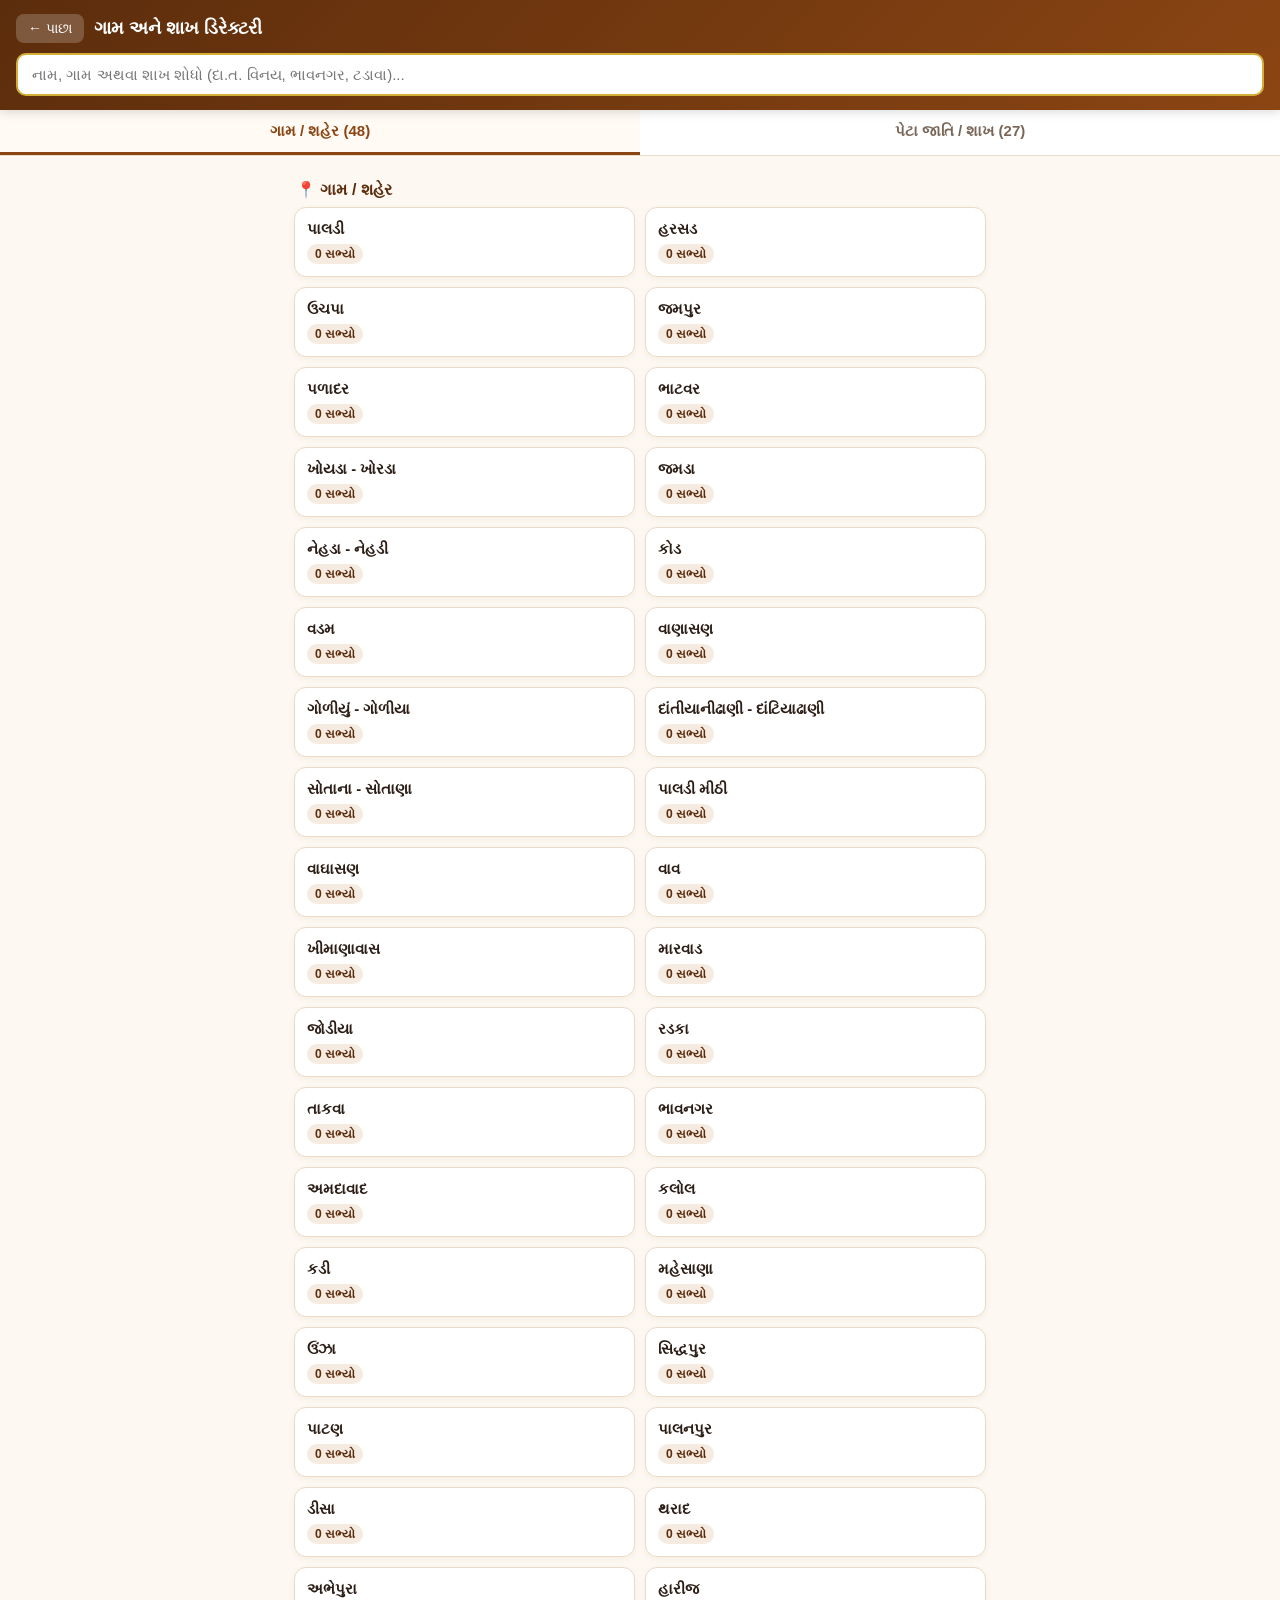
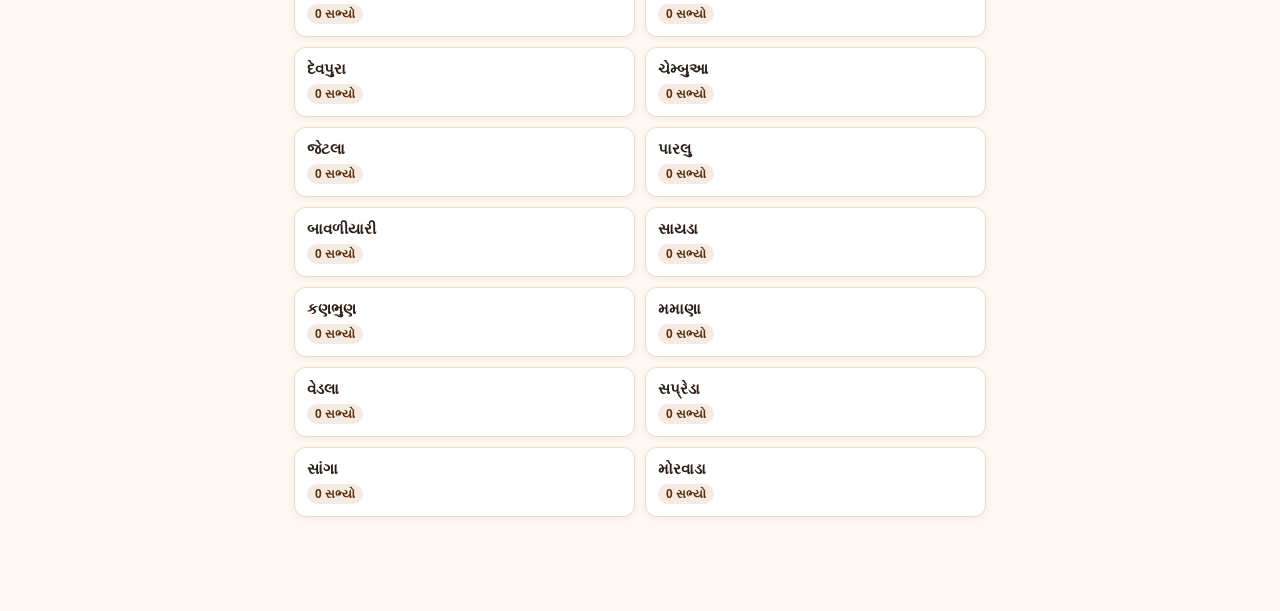
<file: directory.html>
<!DOCTYPE html>
<html lang="gu">
<head>
  <meta charset="UTF-8" />
  <meta name="viewport" content="width=device-width, initial-scale=1.0, maximum-scale=1.0, user-scalable=no" />
  <title>ગામ અને શાખ ડિરેક્ટરી - Wadbook</title>
  <style>
    :root {
      --primary: #8b4513;
      --primary-dark: #5c2d0c;
      --gold: #d4af37;
      --bg: #fdf8f2;
      --card: #ffffff;
      --text: #2c1e16;
      --muted: #7a6658;
      --border: #eadbc8;
    }
    * { box-sizing: border-box; margin: 0; padding: 0; font-family: 'Noto Sans Gujarati', sans-serif; }
    body { background: var(--bg); color: var(--text); padding-bottom: 80px; }

    .header {
      background: linear-gradient(135deg, var(--primary-dark), var(--primary));
      color: #fff;
      padding: 14px 16px;
      position: sticky;
      top: 0;
      z-index: 100;
      box-shadow: 0 2px 10px rgba(0,0,0,0.15);
    }
    .header-top { display: flex; align-items: center; gap: 10px; margin-bottom: 10px; }
    .back-btn {
      background: rgba(255,255,255,0.2);
      border: none;
      color: #fff;
      padding: 6px 12px;
      border-radius: 8px;
      font-size: 14px;
      cursor: pointer;
    }
    .header h1 { font-size: 18px; font-weight: 700; }

    .search-wrap { position: relative; }
    .search-input {
      width: 100%;
      padding: 11px 38px 11px 14px;
      border-radius: 10px;
      border: 2px solid var(--gold);
      font-size: 15px;
      outline: none;
      background: #fff;
    }
    .clear-btn {
      position: absolute;
      right: 10px;
      top: 50%;
      transform: translateY(-50%);
      background: none;
      border: none;
      font-size: 18px;
      color: var(--muted);
      display: none;
      cursor: pointer;
    }

    .tabs {
      display: flex;
      background: #fff;
      border-bottom: 1px solid var(--border);
      position: sticky;
      top: 98px;
      z-index: 90;
    }
    .tab {
      flex: 1;
      text-align: center;
      padding: 12px 8px;
      font-size: 15px;
      font-weight: 600;
      color: var(--muted);
      border-bottom: 3px solid transparent;
      cursor: pointer;
    }
    .tab.active {
      color: var(--primary);
      border-bottom-color: var(--primary);
      background: #fffaf3;
    }

    .container { padding: 14px; max-width: 720px; margin: 0 auto; }
    .grid {
      display: grid;
      grid-template-columns: repeat(2, 1fr);
      gap: 10px;
    }
    .item-card {
      background: var(--card);
      border: 1px solid var(--border);
      border-radius: 12px;
      padding: 12px;
      box-shadow: 0 2px 6px rgba(139,69,19,0.06);
      cursor: pointer;
      transition: transform 0.15s;
      display: flex;
      flex-direction: column;
      justify-content: space-between;
    }
    .item-card:active { transform: scale(0.98); }
    .item-title { font-size: 15px; font-weight: 700; color: var(--text); margin-bottom: 6px; }
    .item-badge {
      display: inline-block;
      font-size: 12px;
      background: #f5ebe0;
      color: var(--primary-dark);
      padding: 3px 8px;
      border-radius: 20px;
      font-weight: 600;
      width: fit-content;
    }

    .detail-header {
      background: #fff;
      border: 1px solid var(--border);
      border-radius: 12px;
      padding: 12px 14px;
      margin-bottom: 12px;
      display: flex;
      justify-content: space-between;
      align-items: center;
    }
    .member-card {
      background: #fff;
      border: 1px solid var(--border);
      border-radius: 12px;
      padding: 12px;
      margin-bottom: 10px;
      display: flex;
      align-items: center;
      gap: 12px;
    }
    .avatar {
      width: 52px;
      height: 52px;
      border-radius: 50%;
      object-fit: cover;
      border: 2px solid var(--gold);
      background: #f3e5d8;
      display: flex;
      align-items: center;
      justify-content: center;
      font-weight: 700;
      color: var(--primary);
      flex-shrink: 0;
    }
    .member-info { flex: 1; }
    .member-name { font-size: 16px; font-weight: 700; }
    .member-meta { font-size: 13px; color: var(--muted); margin-top: 2px; }
    .action-row { display: flex; gap: 6px; margin-top: 8px; }
    .btn-sm {
      padding: 6px 10px;
      border-radius: 8px;
      font-size: 12px;
      font-weight: 600;
      border: none;
      cursor: pointer;
    }
    .btn-tree { background: #2e7d32; color: #fff; }
    .btn-prof { background: #f5ebe0; color: var(--primary-dark); }
    .empty-box {
      text-align: center;
      padding: 32px 16px;
      background: #fff;
      border-radius: 12px;
      border: 1px dashed var(--border);
      color: var(--muted);
    }
  </style>
</head>
<body>

  <div class="header">
    <div class="header-top">
      <button class="back-btn" onclick="goBack()">← પાછા</button>
      <h1>ગામ અને શાખ ડિરેક્ટરી</h1>
    </div>
    <div class="search-wrap">
      <input type="text" id="dirSearch" class="search-input" placeholder="નામ, ગામ અથવા શાખ શોધો (દા.ત. વિનય, ભાવનગર, ટડાવા)..." oninput="handleSearch()" />
      <button id="clearBtn" class="clear-btn" onclick="clearSearch()">✕</button>
    </div>
  </div>

  <div class="tabs" id="tabBar">
    <div class="tab active" id="tab-village" onclick="switchTab('village')">ગામ / શહેર (<span id="cnt-village">0</span>)</div>
    <div class="tab" id="tab-shakh" onclick="switchTab('shakh')">પેટા જાતિ / શાખ (<span id="cnt-shakh">0</span>)</div>
  </div>

  <div class="container" id="mainContainer"></div>

  <script src="samaj-data.js"></script>
  <script src="gujarati-typing.js"></script>
  <script>
    let currentTab = "village";
    let selectedFilter = null;

    window.addEventListener("DOMContentLoaded", () => {
      const params = new URLSearchParams(window.location.search);
      const type = params.get("type");
      const name = params.get("name");
      if (type && name) {
        currentTab = type;
        selectedFilter = { type, name };
      }
      render();
    });

    function switchTab(tab) {
      currentTab = tab;
      selectedFilter = null;
      document.getElementById("tab-village").classList.toggle("active", tab === "village");
      document.getElementById("tab-shakh").classList.toggle("active", tab === "shakh");
      document.getElementById("tabBar").style.display = "flex";
      render();
    }

    function handleSearch() {
      const val = document.getElementById("dirSearch").value;
      document.getElementById("clearBtn").style.display = val ? "block" : "none";
      selectedFilter = null;
      render();
    }

    function clearSearch() {
      document.getElementById("dirSearch").value = "";
      document.getElementById("clearBtn").style.display = "none";
      selectedFilter = null;
      render();
    }

    function openItem(type, name) {
      selectedFilter = { type, name };
      render();
    }

    function goBack() {
      if (selectedFilter) {
        selectedFilter = null;
        render();
      } else {
        window.location.href = "index.html";
      }
    }

    function memberCardHtml(m, filter) {
      const name = m.name || "નામ ઉપલબ્ધ નથી";
      const photoHtml = m.photo
        ? `<img src="${m.photo}" class="avatar" alt="" />`
        : `<div class="avatar">${name.charAt(0)}</div>`;
      const roles = filter ? samajPlaceRoles(filter.type, m, filter.name) : [];
      const roleTag = (filter && filter.type === "village" && roles.length)
        ? `<div class="member-meta" style="color:#8b4513;font-weight:700;">📍 ${roles.join(" + ")}</div>` : "";
      const meta = [
        m.sur ? "અટક: " + m.sur : "",
        m.shakh ? "શાખ: " + m.shakh : "",
        m.village ? "વતન: " + m.village : "",
        m.res ? "હાલ: " + m.res : ""
      ].filter(Boolean).join(" • ");
      return `
        <div class="member-card" style="cursor:pointer;" onclick="openProfile('${m.id || ""}')">
          ${photoHtml}
          <div class="member-info">
            <div class="member-name">${name}</div>
            ${roleTag}
            <div class="member-meta">${meta || "-"}</div>
          </div>
        </div>`;
    }

    function render() {
      const { shakh, villages, members } = getDynamicSamajLists();
      document.getElementById("cnt-village").textContent = villages.length;
      document.getElementById("cnt-shakh").textContent = shakh.length;

      const container = document.getElementById("mainContainer");
      const query = document.getElementById("dirSearch").value.trim().toLowerCase();

      if (selectedFilter) {
        document.getElementById("tabBar").style.display = "none";
        const target = selectedFilter.name.toLowerCase();

        const matchedMembers = members.filter(m => samajMatch(selectedFilter.type, m, selectedFilter.name));

        let html = `
          <div class="detail-header">
            <div>
              <div style="font-size:12px;color:var(--muted);">${selectedFilter.type === "village" ? "ગામ / શહેર (વતન + હાલ રહેઠાણ)" : "પેટા જાતિ (શાખ)"}</div>
              <div style="font-size:18px;font-weight:700;color:var(--primary-dark);">${selectedFilter.name}</div>
            </div>
            <div class="item-badge">${matchedMembers.length} સભ્યો</div>
          </div>
        `;

        if (matchedMembers.length === 0) {
          html += `
            <div class="empty-box">
              <p style="font-size:16px;font-weight:600;margin-bottom:6px;">હજુ સુધી કોઈ સભ્ય નોંધાયેલ નથી</p>
              <p style="font-size:13px;">મુખ્ય પેજ પર સભ્ય ઉમેરતી વખતે "${selectedFilter.name}" લખશો તો અહીં આપમેળે દેખાશે.</p>
            </div>
          `;
        } else {
          matchedMembers.forEach(m => { html += memberCardHtml(m, selectedFilter); });
        }
        container.innerHTML = html;
        return;
      }

      document.getElementById("tabBar").style.display = "flex";
      const list = currentTab === "village" ? villages : shakh;

      const filtered = list.filter(name => {
        if (!query) return true;
        const alias = (SEARCH_ALIASES[name] || "").toLowerCase();
        return name.toLowerCase().includes(query) || alias.includes(query);
      });

      const people = query ? searchMembersByName(query) : [];

      if (filtered.length === 0 && people.length === 0) {
        container.innerHTML = `<div class="empty-box">કોઈ ગામ, શાખ કે સભ્ય મળ્યા નથી.</div>`;
        return;
      }

      let peopleHtml = "";
      if (people.length) {
        peopleHtml = `<div class="sec-title" style="font-weight:800;color:var(--primary-dark);margin:6px 2px 8px;">👥 સભ્યો (${people.length})</div>`;
        people.slice(0, 50).forEach(m => { peopleHtml += memberCardHtml(m, null); });
      }

      let gridHtml = peopleHtml;
      if (filtered.length) gridHtml += `<div class="sec-title" style="font-weight:800;color:var(--primary-dark);margin:10px 2px 8px;">${currentTab === "village" ? "📍 ગામ / શહેર" : "🏷️ શાખ"}</div>`;
      gridHtml += `<div class="grid">`;
      filtered.forEach(name => {
        const count = members.filter(m => samajMatch(currentTab, m, name)).length;

        gridHtml += `
          <div class="item-card" onclick="openItem('${currentTab}', '${name.replace(/'/g, "\'")}')">
            <div class="item-title">${name}</div>
            <div class="item-badge">${count} સભ્યો</div>
          </div>
        `;
      });
      gridHtml += `</div>`;
      container.innerHTML = gridHtml;
    }

    function openWad(memberId, familyId) {
      window.location.href = `index.html?view=tree&member=${encodeURIComponent(memberId)}&family=${encodeURIComponent(familyId)}`;
    }

    function openProfile(memberId) {
      window.location.href = `index.html?view=profile&member=${encodeURIComponent(memberId)}`;
    }
  </script>
</body>
</html>
</file>
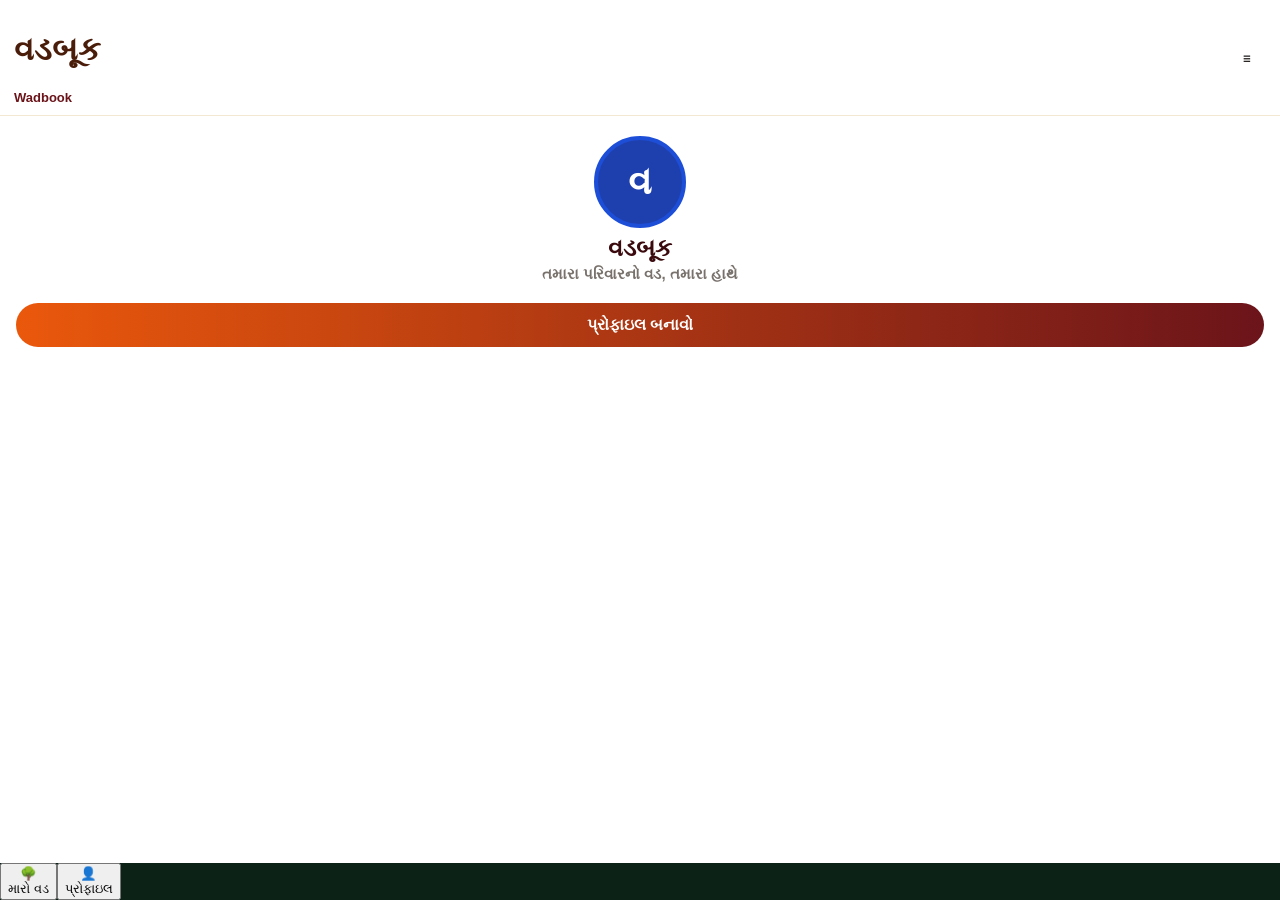
<file: index (2).html>
<!DOCTYPE html><html lang="gu"><head><meta charset="UTF-8">
<meta name="viewport" content="width=device-width,initial-scale=1,viewport-fit=cover">
<meta name="theme-color" content="#14301f"><link rel="manifest" href="manifest.json">
<title>વડબૂક</title><link rel="stylesheet" href="style.css"></head><body>
<header><div><h1>વડબૂક</h1><p>Wadbook</p></div><div class="hr"><div id="sub"></div><button id="mb" onclick="menu(1)" aria-label="મેનૂ">☰</button></div></header>
<main>
<section id="tv" hidden><div id="flt"></div>
<div id="vp"><div id="stage"></div></div>
<div id="zc"><button onclick="zoom(1.25)">+</button><span id="zl"></span><button onclick="zoom(.8)">−</button><button onclick="fit()">⟲</button></div>
<div id="lg"><span><u class="red"></u>સ્વર્ગવાસ</span><span><u class="blue"></u>પરિણીત</span><span><u class="green"></u>અપરિણીત</span></div></section>
<section id="pf"></section></main>
<div id="sh" hidden></div>
<div id="dr" hidden onclick="menu(0)"><aside onclick="event.stopPropagation()"><div class="dh"><div class="dt"><span>Wadbook મેનૂ</span><button onclick="menu(0)" aria-label="બંધ કરો">✕</button></div><div id="dp"></div></div><nav id="dl"></nav><footer id="df"></footer></aside></div>
<div id="ts" hidden>🌿 ટૂંક સમયમાં આવશે</div>
<nav><button data-t="tv" onclick="tab('tv')">🌳<br>મારો વડ</button><button data-t="pf" onclick="D.me?show(cur||D.me):empty()">👤<br>પ્રોફાઇલ</button></nav>
<script src="firebase-config.js"></script><script src="app.js"></script></body></html>
</file>
<file: style.css>
* { box-sizing: border-box; -webkit-tap-highlight-color: transparent; }
[hidden] { display: none !important; }
html, body {
  margin: 0;
  height: 100%;
  font-family: "Noto Sans Gujarati", "Shruti", sans-serif;
  background: #0d2216;
  color: #fff;
  touch-action: manipulation;
  overscroll-behavior-y: auto;
}
body { display: flex; flex-direction: column; padding-top: env(safe-area-inset-top); }

/* Light/Subtle Placeholder Styling */
::placeholder {
  color: #a8a29e !important;
  opacity: 0.75 !important;
  font-weight: 500 !important;
}

/* Fullscreen Tree Mode */
body.fs-tree header,
body.fs-tree nav.bn { display: none !important; }

/* Header & Open Banyan Logo */
header { display: flex; justify-content: space-between; align-items: center; padding: 10px 14px; background: #fff; color: #4a1d0a; border-bottom: 1px solid #f3e8d2; z-index: 5; }
.lg2 { display: flex; align-items: center; gap: 10px; }
.logo { width: 46px; height: 46px; display: flex; align-items: center; justify-content: center; flex-shrink: 0; }
.logo svg { width: 44px; height: 44px; }
.wb { display: flex; align-items: center; gap: 6px; }
.wt { font-family: Georgia, "Times New Roman", "Noto Sans Gujarati", serif; font-weight: 800; font-size: 28px; letter-spacing: -.3px; line-height: 1.05; color: #5c1015; }
header p { margin: 2px 0 0; font-size: 13px; font-weight: 700; color: #6b141a; line-height: 1.2; }
#sub { font-size: 14px; font-weight: 700; color: #78350f; }

.hr { display: flex; align-items: center; gap: 6px; }
.ib, #mb { width: 38px; height: 38px; border-radius: 50%; border: 0; background: transparent; color: #292524; display: flex; align-items: center; justify-content: center; }
.ib svg, #mb svg { width: 22px; height: 22px; fill: none; stroke: currentColor; stroke-width: 2.3; stroke-linecap: round; }

/* Main & 4K Realistic Banyan Tree View */
main { flex: 1; position: relative; overflow: hidden; }
#tv {
  position: absolute;
  inset: 0;
  background: #04150a;
  touch-action: none;
  perspective: 900px;
}
.wad-bg {
  position: absolute;
  inset: -14%;
  z-index: 1;
  pointer-events: none;
  opacity: 0.92;
  background-image: url("./wad-bg.jpg");
  background-size: cover;
  background-position: center 45%;
  background-repeat: no-repeat;
  transform-origin: 50% 55%;
  will-change: transform;
  transition: transform 0.08s ease-out;
}
.wad-bg::after {
  content: "";
  position: absolute;
  inset: 0;
  background: radial-gradient(circle at 50% 42%, rgba(4, 24, 11, 0.16) 0%, rgba(3, 16, 8, 0.52) 100%);
}

#flt { position: absolute; top: 10px; left: 0; right: 0; z-index: 4; display: flex; gap: 7px; padding: 0 12px; overflow-x: auto; touch-action: pan-x; }
#flt button { flex: none; border: 1px solid rgba(255,255,255,0.28); background: rgba(7, 24, 14, 0.72); backdrop-filter: blur(6px); color: #fff; border-radius: 99px; padding: 6px 13px; font: inherit; font-size: 13px; font-weight: 700; }
#flt .on { background: linear-gradient(90deg, #f59e0b, #d97706); border-color: #fcd34d; color: #fff; box-shadow: 0 3px 10px rgba(245, 158, 11, 0.35); }
#vp { position: absolute; inset: 0; z-index: 2; touch-action: none; overflow: hidden; }
#stage { position: relative; transform-origin: 0 0; will-change: transform; }
#stage svg { position: absolute; inset: 0; fill: none; stroke: #facc15; stroke-width: 3; filter: drop-shadow(0 2px 5px rgba(0,0,0,0.85)); }
.em { margin: 120px 20px; text-align: center; font-size: 18px; font-weight: 700; color: #fcd34d; }

/* Nodes & Crisp 4K Rings + Profile Photo Support */
.nd { position: absolute; width: 112px; transform: translateX(-50%); text-align: center; transition: opacity .2s; }
.nd.dim { opacity: .2; }
.nd b { display: block; font-size: 14px; font-weight: 800; margin-top: 5px; line-height: 1.2; color: #fff; text-shadow: 0 2px 6px rgba(0, 0, 0, 0.95), 0 0 3px #000; }
.nd.me b { color: #fde047; }
.r { display: inline-flex; align-items: center; justify-content: center; width: 52px; height: 52px; border-radius: 50%; background: #fef3c7; color: #7c2d12; font-style: normal; font-weight: 800; font-size: 21px; border: 4px solid; box-shadow: 0 4px 14px rgba(0, 0, 0, 0.65); overflow: hidden; flex-shrink: 0; }
.r img { width: 100%; height: 100%; object-fit: cover; display: block; }
.r.red { border-color: #ef4444; }
.r.blue { border-color: #2563eb; }
.r.green { border-color: #22c55e; }
.r.sm { width: 34px; height: 34px; font-size: 15px; border-width: 3px; margin-right: 10px; box-shadow: none; }
.r.big { width: 92px; height: 92px; font-size: 38px; border-width: 4px; background: #1e40af; color: #fff; border-color: #1d4ed8; box-shadow: none; }

/* Zoom Controls */
#zc { position: absolute; right: 12px; bottom: 18px; z-index: 4; display: flex; flex-direction: column; gap: 6px; align-items: center; background: rgba(7, 24, 14, 0.78); backdrop-filter: blur(6px); border: 1px solid rgba(255,255,255,0.15); padding: 6px; border-radius: 16px; touch-action: none; }
#zc button { width: 38px; height: 38px; border: 0; border-radius: 11px; background: rgba(255,255,255,0.16); color: #fff; font-size: 19px; font-weight: 800; }
#zc button:nth-child(4) { background: #d97706; }
#zl { font-size: 11px; font-weight: 700; color: #fcd34d; }

/* Profile Page & Custom Cover / Wad Banner */
#pf { position: absolute; inset: 0; overflow-y: auto; -webkit-overflow-scrolling: touch; background: #fff; color: #1c1917; padding: 0 0 28px; touch-action: pan-y; overscroll-behavior-y: auto; }
.pad { padding: 20px 16px; }
.cv {
  height: 170px;
  position: relative;
  overflow: hidden;
  background-color: #5c1d16;
  background-image: url("data:image/svg+xml,%3Csvg xmlns='http://www.w3.org/2000/svg' viewBox='0 0 800 320' preserveAspectRatio='xMidYMid slice'%3E%3Cdefs%3E%3ClinearGradient id='sky' x1='0' y1='0' x2='1' y2='1'%3E%3Cstop offset='0%25' stop-color='%236b141a'/%3E%3Cstop offset='45%25' stop-color='%23b45309'/%3E%3Cstop offset='80%25' stop-color='%23f59e0b'/%3E%3Cstop offset='100%25' stop-color='%23fde047'/%3E%3C/linearGradient%3E%3CradialGradient id='sun' cx='62%25' cy='38%25' r='35%25'%3E%3Cstop offset='0%25' stop-color='%23fef9c3'/%3E%3Cstop offset='35%25' stop-color='%23fbbf24' stop-opacity='0.8'/%3E%3Cstop offset='100%25' stop-color='%23b45309' stop-opacity='0'/%3E%3C/radialGradient%3E%3C/defs%3E%3Crect width='800' height='320' fill='url(%23sky)'/%3E%3Crect width='800' height='320' fill='url(%23sun)'/%3E%3Ccircle cx='500' cy='115' r='26' fill='%23fef08a' opacity='0.95'/%3E%3Cpath d='M0 210 Q180 185 380 205 T800 195 L800 320 L0 320 Z' fill='%23365314' opacity='0.75'/%3E%3Cpath d='M0 235 Q250 215 520 235 T800 225 L800 320 L0 320 Z' fill='%233f2e18'/%3E%3Cpath d='M0 265 Q400 245 800 270 L800 320 L0 320 Z' fill='%23291d0e'/%3E%3Cg fill='%23451a03'%3E%3Cpolygon points='280,225 315,202 350,225'/%3E%3Crect x='286' y='225' width='58' height='28' fill='%2378350f'/%3E%3Cpolygon points='365,232 395,212 425,232'/%3E%3Crect x='370' y='232' width='50' height='24' fill='%2392400e'/%3E%3Cpolygon points='450,222 480,204 510,222'/%3E%3Crect x='455' y='222' width='50' height='25' fill='%2378350f'/%3E%3C/g%3E%3Cg fill='%231a2e05'%3E%3Ccircle cx='140' cy='205' r='28'/%3E%3Ccircle cx='165' cy='210' r='22'/%3E%3Crect x='148' y='215' width='8' height='30' fill='%23291d0e'/%3E%3Ccircle cx='585' cy='200' r='32'/%3E%3Ccircle cx='615' cy='208' r='24'/%3E%3Crect x='595' y='215' width='9' height='32' fill='%23291d0e'/%3E%3Ccircle cx='690' cy='212' r='25'/%3E%3C/g%3E%3C/svg%3E");
  background-size: cover;
  background-position: center;
}
.cv-btn {
  position: absolute;
  right: 10px;
  bottom: 10px;
  z-index: 4;
  background: rgba(0,0,0,0.68);
  backdrop-filter: blur(4px);
  color: #fff;
  border: 1.5px solid rgba(255,255,255,0.7);
  border-radius: 99px;
  padding: 6px 13px;
  font: inherit;
  font-size: 12.5px;
  font-weight: 800;
  display: inline-flex;
  align-items: center;
  gap: 5px;
  cursor: pointer;
}

/* Native Hidden File Input */
.file-lbl { cursor: pointer; }
.file-lbl input[type="file"] {
  position: absolute;
  width: 1px;
  height: 1px;
  opacity: 0;
  overflow: hidden;
  pointer-events: none;
}

#pf .pr { padding: 0 14px; margin-top: -48px; position: relative; z-index: 2; }
.av-wrap { position: relative; display: inline-block; margin-left: 4px; }
#pf .pr .r.big { box-shadow: 0 0 0 4px #fff, 0 4px 14px rgba(0, 0, 0, 0.22); }
.cam-badge {
  position: absolute;
  right: -2px;
  bottom: 2px;
  width: 30px;
  height: 30px;
  border-radius: 50%;
  background: #6b141a;
  color: #fff;
  border: 2px solid #fff;
  display: flex;
  align-items: center;
  justify-content: center;
  font-size: 14px;
  box-shadow: 0 2px 6px rgba(0,0,0,0.3);
}
#pf .pr h2 { margin: 10px 0 4px; font-size: 23px; font-weight: 800; line-height: 1.25; color: #3b0a0e; text-align: center; }
.hd { text-align: center; }
.hd h2 { margin: 6px 0 3px; font-size: 24px; font-weight: 800; color: #3b0a0e; }
.hd p { margin: 0; color: #78716c; font-size: 15px; font-weight: 600; }

/* Handle & Bio */
.ln { margin: 3px 0; color: #5c1015; font-weight: 700; font-size: 14.5px; text-align: center; }
.bio { margin: 3px 0 8px; color: #44403c; font-weight: 700; font-size: 14px; text-align: center; }
.bio-box {
  background: #fffbeb;
  border: 1px solid #fde68a;
  color: #44403c;
  border-radius: 14px;
  padding: 9px 14px;
  margin: 6px 0 12px;
  font-size: 13.5px;
  font-weight: 600;
  line-height: 1.45;
  text-align: center;
}
.call-pill {
  display: inline-block;
  background: #f0fdf4;
  color: #166534;
  border: 1px solid #86efac;
  border-radius: 99px;
  padding: 2px 10px;
  font-size: 13.5px;
  font-weight: 800;
  text-decoration: none;
}

/* Parivar Group Photo Frame */
.fam-photo-box {
  margin: 12px 0 14px;
  border-radius: 20px;
  overflow: hidden;
  border: 2px solid #f59e0b;
  background: #fffbeb;
  box-shadow: 0 5px 15px rgba(180, 83, 9, 0.14);
  position: relative;
}
.fam-photo-box img {
  width: 100%;
  max-height: 230px;
  object-fit: cover;
  display: block;
}
.fam-photo-bar {
  display: flex;
  justify-content: space-between;
  align-items: center;
  padding: 8px 12px;
  background: #fef3c7;
  font-size: 13px;
  font-weight: 800;
  color: #7c2d12;
}
.fam-photo-bar .mini-btn {
  display: inline-flex;
  align-items: center;
  border: 1px solid #d97706;
  background: #fff;
  color: #7c2d12;
  border-radius: 99px;
  padding: 4px 10px;
  font: inherit;
  font-size: 12px;
  font-weight: 800;
}
.fam-photo-add {
  display: flex;
  align-items: center;
  justify-content: center;
  gap: 8px;
  width: 100%;
  margin: 12px 0;
  padding: 13px;
  border: 2px dashed #d97706;
  border-radius: 18px;
  background: #fffbeb;
  color: #92400e;
  font: inherit;
  font-size: 14.5px;
  font-weight: 800;
}

/* Visual Nuclear Family Graphic Card */
.par-tree {
  background: radial-gradient(circle at 50% 0%, #fffbeb, #fef3c7 65%, #fde68a 100%);
  border: 2px solid #f59e0b;
  border-radius: 22px;
  padding: 14px 10px 18px;
  margin: 14px 0;
  text-align: center;
  box-shadow: 0 6px 18px rgba(180, 83, 9, 0.14);
}
.par-badge { display: inline-block; background: #6b141a; color: #fef3c7; font-size: 12px; font-weight: 800; padding: 4px 14px; border-radius: 99px; margin-bottom: 14px; }
.par-couple { display: flex; align-items: center; justify-content: center; gap: 8px; }
.par-link { display: flex; align-items: center; justify-content: center; width: 44px; position: relative; }
.par-link::before { content: ""; position: absolute; left: 0; right: 0; top: 50%; height: 3px; background: linear-gradient(90deg, #d97706, #b91c1c, #d97706); }
.par-link span { position: relative; background: #fff; border: 2px solid #f59e0b; border-radius: 50%; width: 28px; height: 28px; display: flex; align-items: center; justify-content: center; font-size: 13px; }
.par-stem { width: 3px; height: 24px; background: #b45309; margin: 4px auto 0; position: relative; }
.par-kids { display: flex; justify-content: center; flex-wrap: wrap; gap: 12px; padding-top: 12px; border-top: 3px solid #d97706; margin: 0 18px; }
.par-node { width: 126px; background: #fff; border: 1.5px solid #fcd34d; border-radius: 18px; padding: 10px 6px; box-shadow: 0 3px 8px rgba(120, 53, 15, 0.08); }
.par-node .r { width: 76px; height: 76px; font-size: 28px; border-width: 4px; }
.par-node b { display: block; font-size: 13px; font-weight: 800; color: #3b0a0e; margin-top: 4px; line-height: 1.2; }
.par-node small { display: block; font-size: 11px; font-weight: 700; color: #9a3412; margin-top: 2px; }
.par-empty-k { margin: 12px 0 0; font-size: 13px; font-weight: 700; color: #9a3412; }
.del-btn { border: 0; background: #fee2e2; color: #b91c1c; width: 28px; height: 28px; border-radius: 50%; font-weight: 800; font-size: 13px; margin-right: 4px; }

/* 3-Column Stats */
.st { display: grid; grid-template-columns: repeat(3, 1fr); background: transparent; border: 0; text-align: center; padding: 6px 0 12px; margin-bottom: 6px; }
.st b { display: block; font-size: 17px; font-weight: 800; color: #3b0a0e; }
.st .gr b { color: #3b0a0e; }
.st small { display: block; font-size: 13px; color: #44403c; font-weight: 700; }

/* Action Pill Buttons */
.ac2 { display: grid; grid-template-columns: 1fr 1fr; gap: 10px; margin-bottom: 14px; }
.ac2 button { border: 1.5px solid #d6d3d1; border-radius: 99px; padding: 12px 10px; background: #fff; color: #1c1917; font: inherit; font-weight: 800; font-size: 15px; box-shadow: 0 2px 5px rgba(0,0,0,0.06); }
.ac2 .pm { background: linear-gradient(90deg, #ea580c, #9a3412 55%, #6b141a); color: #fff; border: 0; box-shadow: 0 4px 10px rgba(107, 20, 26, 0.3); }
.ac2 .full-w { grid-column: span 2; font-size: 16.5px; letter-spacing: .2px; padding: 13px; }
.ac2 .gr-btn { border-color: #22c55e; color: #15803d; background: #f0fdf4; }

/* Unified Bottom Card with 2-Column Info Grid */
.bx { background: #fdfbf7; border: 1.5px solid #e7d8be; border-radius: 20px; padding: 14px 16px; margin: 10px 0; box-shadow: 0 3px 12px rgba(120, 53, 15, 0.06); display: grid; grid-template-columns: 1fr 1fr; gap: 8px 12px; }
.rw { display: flex; flex-wrap: wrap; align-items: baseline; gap: 4px; padding: 5px 0; font-size: 14.5px; }
.rw.full-rw { grid-column: span 2; border-top: 1px dashed #e7d8be; padding-top: 8px; }
.rw span { color: #78716c; font-weight: 700; }
.rw span::after { content: ":"; }
.rw b { color: #1c1917; font-weight: 800; text-align: left; }

.priv-note {
  background: #f5f5f4;
  border: 1px dashed #d6d3d1;
  border-radius: 16px;
  padding: 14px;
  text-align: center;
  color: #57534e;
  font-size: 14px;
  font-weight: 700;
  margin: 12px 0;
}

.fh { margin: 14px 0 8px; font-size: 16px; font-weight: 800; color: #3b0a0e; }
.fm { display: flex; align-items: center; gap: 10px; background: #fdfbf7; border: 1.5px solid #e7d8be; border-radius: 16px; padding: 10px 12px; margin-bottom: 8px; color: #1c1917; }
.fm > div:first-child { flex: none; display: flex; align-items: center; }
.fm > div:nth-child(2) { flex: 1; min-width: 0; }
.fm b { display: block; font-size: 15px; font-weight: 800; white-space: nowrap; overflow: hidden; text-overflow: ellipsis; }
.fm small { display: block; color: #78716c; font-size: 12.5px; font-weight: 600; margin-top: 2px; }
.fm span { flex: none; color: #9a3412; font-weight: 800; font-size: 13.5px; white-space: nowrap; }
.fm .r { width: 54px; height: 54px; font-size: 20px; border-width: 3.5px; margin: 0; }

.ac { display: flex; flex-direction: column; gap: 8px; }
.ac button, .bk { width: 100%; border: 1.5px solid #d6d3d1; border-radius: 99px; padding: 13px; background: #fff; color: #1c1917; font: inherit; font-weight: 800; font-size: 15.5px; }
.bk { background: linear-gradient(90deg, #ea580c, #6b141a); color: #fff; border: 0; margin-top: 20px; }

/* ===== સ્માર્ટ સગાઈ બાયોડેટા વિભાગ ===== */
.sag-tabs {
  display: grid;
  grid-template-columns: repeat(3, 1fr);
  gap: 8px;
  margin: 12px 0;
}
.sag-tabs button {
  border: 1.5px solid #e7d8be;
  background: #fdfbf7;
  color: #57534e;
  border-radius: 99px;
  padding: 9px 6px;
  font: inherit;
  font-size: 13.5px;
  font-weight: 800;
}
.sag-tabs button.on {
  background: linear-gradient(90deg, #15803d, #166534);
  color: #fff;
  border-color: #15803d;
  box-shadow: 0 3px 10px rgba(21, 128, 61, 0.25);
}
.sag-search {
  width: 100%;
  padding: 11px 14px;
  border: 1.5px solid #fde68a;
  border-radius: 14px;
  background: #fffbeb;
  color: #1c1917;
  font: inherit;
  font-size: 14.5px;
  font-weight: 600;
  margin-bottom: 12px;
}
.sag-card {
  background: linear-gradient(180deg, #fffdf9, #fdfbf7);
  border: 1.5px solid #e7d8be;
  border-radius: 22px;
  padding: 14px;
  margin-bottom: 12px;
  box-shadow: 0 4px 14px rgba(120, 53, 15, 0.08);
}
.sag-top {
  display: flex;
  align-items: center;
  gap: 12px;
}
.sag-top .r { width: 58px; height: 58px; font-size: 24px; }
.sag-info { flex: 1; }
.sag-info b { display: block; font-size: 17px; font-weight: 800; color: #3b0a0e; line-height: 1.25; }
.sag-info small { display: block; font-size: 13px; font-weight: 700; color: #78350f; margin-top: 2px; }
.sag-tags {
  display: flex;
  flex-wrap: wrap;
  gap: 6px;
  margin-top: 10px;
}
.sag-tags span {
  background: #fef3c7;
  color: #7c2d12;
  border: 1px solid #fde68a;
  border-radius: 99px;
  padding: 3px 10px;
  font-size: 12.5px;
  font-weight: 800;
}
.sag-tags span.gr-tag {
  background: #f0fdf4;
  color: #166534;
  border-color: #86efac;
}
.sag-btns {
  display: grid;
  grid-template-columns: 1fr 1fr;
  gap: 8px;
  margin-top: 12px;
}
.sag-btns button {
  border: 1.5px solid #d6d3d1;
  background: #fff;
  color: #1c1917;
  border-radius: 99px;
  padding: 9px 10px;
  font: inherit;
  font-size: 13.5px;
  font-weight: 800;
}
.sag-btns button.bio-btn {
  background: linear-gradient(90deg, #ea580c, #6b141a);
  color: #fff;
  border: 0;
}

/* Royal Shareable Biodata Card Modal */
.bio-sheet {
  background: radial-gradient(circle at 50% 0%, #fffbeb, #fef3c7 55%, #fde68a 100%);
  border: 3px solid #d97706;
  border-radius: 22px;
  padding: 16px 14px;
  text-align: center;
  position: relative;
  box-shadow: 0 8px 25px rgba(107, 20, 26, 0.2);
}
.bio-ganesh {
  font-size: 13px;
  font-weight: 800;
  color: #6b141a;
  background: #fff;
  border: 1px solid #f59e0b;
  display: inline-block;
  padding: 3px 14px;
  border-radius: 99px;
  margin-bottom: 10px;
}
.bio-sheet .r.big {
  width: 96px;
  height: 96px;
  border-width: 4px;
  border-color: #22c55e;
  box-shadow: 0 0 0 4px #fff, 0 5px 15px rgba(0,0,0,0.2);
}
.bio-sheet h4 {
  margin: 8px 0 2px;
  font-size: 21px;
  font-weight: 800;
  color: #3b0a0e;
}
.bio-sheet p.sub-b {
  margin: 0 0 10px;
  font-size: 13.5px;
  font-weight: 700;
  color: #9a3412;
}
.bio-grid {
  background: rgba(255,255,255,0.92);
  border: 1.5px solid #f59e0b;
  border-radius: 16px;
  padding: 10px 12px;
  text-align: left;
  display: grid;
  grid-template-columns: 1fr 1fr;
  gap: 6px 10px;
  font-size: 13.5px;
}
.bio-grid div.full-b { grid-column: span 2; border-top: 1px dashed #fde68a; padding-top: 5px; }
.bio-grid span { color: #78716c; font-weight: 700; }
.bio-grid b { color: #1c1917; font-weight: 800; }

/* Photo Picker Row in Form */
.photo-edit-row {
  display: flex;
  align-items: center;
  gap: 12px;
  background: #fff;
  border: 1.5px solid #fde68a;
  border-radius: 16px;
  padding: 10px 12px;
  margin-bottom: 8px;
}
.photo-btns { display: flex; flex-wrap: wrap; gap: 6px; flex: 1; }
.photo-btns .p-pill {
  display: inline-flex;
  align-items: center;
  border: 1.5px solid #d97706;
  background: #fffbeb;
  color: #7c2d12;
  border-radius: 99px;
  padding: 7px 12px;
  font: inherit;
  font-size: 13px;
  font-weight: 800;
}
.photo-btns button.del-p {
  border: 1.5px solid #ef4444;
  background: #fef2f2;
  color: #b91c1c;
  border-radius: 99px;
  padding: 7px 12px;
  font: inherit;
  font-size: 13px;
  font-weight: 800;
}

/* Interactive Drag & Zoom Photo Cropper Modal */
#cropModal {
  position: fixed;
  inset: 0;
  z-index: 40;
  background: rgba(12, 10, 9, 0.96);
  display: flex;
  flex-direction: column;
  align-items: center;
  justify-content: space-between;
  padding: calc(16px + env(safe-area-inset-top)) 16px calc(20px + env(safe-area-inset-bottom));
  touch-action: none;
}
.crop-hd { text-align: center; color: #fff; }
.crop-hd h3 { margin: 0; font-size: 19px; font-weight: 800; color: #fde68a; }
.crop-hd p { margin: 4px 0 0; font-size: 13px; color: #d6d3d1; }
.crop-stage {
  position: relative;
  overflow: hidden;
  background: #000;
  border: 3px solid #f59e0b;
  box-shadow: 0 0 0 9999px rgba(0, 0, 0, 0.55), 0 8px 30px rgba(0, 0, 0, 0.7);
  touch-action: none;
  user-select: none;
}
.crop-stage.circle { width: 260px; height: 260px; border-radius: 50%; }
.crop-stage.banner { width: 92vw; max-width: 380px; height: 180px; border-radius: 18px; }
.crop-stage.family { width: 92vw; max-width: 380px; height: 225px; border-radius: 18px; }
.crop-stage img {
  position: absolute;
  left: 50%;
  top: 50%;
  transform-origin: center center;
  pointer-events: none;
  max-width: none;
}
.crop-ctrl {
  width: 100%;
  max-width: 360px;
  display: flex;
  flex-direction: column;
  gap: 12px;
}
.crop-zoom-row {
  display: flex;
  align-items: center;
  gap: 10px;
  background: rgba(255, 255, 255, 0.1);
  padding: 8px 14px;
  border-radius: 99px;
}
.crop-zoom-row span { font-size: 14px; font-weight: 800; color: #fde68a; }
.crop-zoom-row input[type="range"] { flex: 1; accent-color: #f59e0b; }
.crop-btns { display: flex; gap: 12px; }
.crop-btns button {
  flex: 1;
  height: 46px;
  border-radius: 99px;
  border: 1.5px solid #78716c;
  background: #292524;
  color: #fff;
  font: inherit;
  font-size: 15.5px;
  font-weight: 800;
}
.crop-btns button.save-c {
  background: linear-gradient(90deg, #ea580c, #6b141a);
  border: 0;
  color: #fff;
}

/* Bottom Sheet / Structured Smart Form */
#sh { position: fixed; inset: 0; z-index: 9; background: #000b; display: flex; align-items: flex-end; touch-action: pan-y; }
.card { width: 100%; max-height: 92%; overflow-y: auto; background: #fdfbf7; color: #292524; border-radius: 22px 22px 0 0; padding: 20px 16px 28px; border-top: 3px solid #f59e0b; }
.card h3 { margin: 0 0 6px; font-size: 20px; font-weight: 800; color: #6b141a; }
.f-sec {
  margin: 18px 0 6px;
  padding: 6px 12px;
  background: #fef3c7;
  color: #7c2d12;
  border-left: 4px solid #d97706;
  border-radius: 6px;
  font-size: 14px;
  font-weight: 800;
}
.card label:not(.file-lbl) { display: block; margin-top: 10px; font-size: 13.5px; font-weight: 700; color: #78350f; }
.card input:not([type="file"]):not([type="range"]), .card select, .card textarea {
  display: block;
  width: 100%;
  margin-top: 4px;
  padding: 11px;
  border: 1.5px solid #fde68a;
  border-radius: 12px;
  font: inherit;
  font-size: 15.5px;
  background: #fff;
  color: #292524;
}
.card textarea { min-height: 76px; resize: vertical; }
.g2 { display: grid; grid-template-columns: 1fr 1fr; gap: 10px; }
.g3 { display: grid; grid-template-columns: 1.2fr 0.9fr 1fr; gap: 8px; }
.priv-box {
  background: #fff;
  border: 1.5px solid #fde68a;
  border-radius: 14px;
  padding: 10px 12px;
  margin-top: 8px;
}
.priv-row {
  display: flex;
  align-items: center;
  justify-content: space-between;
  gap: 8px;
  padding: 6px 0;
  border-bottom: 1px dashed #fef3c7;
}
.priv-row:last-child { border-bottom: 0; }
.priv-row span { font-size: 13.5px; font-weight: 800; color: #44403c; }
.priv-row select { width: auto; min-width: 155px; margin: 0; padding: 7px 10px; font-size: 13.5px; font-weight: 700; background: #fffbeb; }
.bt { display: flex; gap: 12px; margin-top: 20px; }
.bt button { flex: 1; height: 48px; padding: 0 16px; border-radius: 99px; border: 1.5px solid #d6d3d1; background: #fff; color: #1c1917; font: inherit; font-weight: 800; font-size: 16px; display: flex; align-items: center; justify-content: center; margin: 0; }
.bt button.pr { background: linear-gradient(90deg, #ea580c, #6b141a); color: #fff; border: 0; margin: 0; padding: 0 16px; box-shadow: 0 4px 10px rgba(107, 20, 26, 0.25); }

/* Drawer Menu */
#dr { position: fixed; inset: 0; z-index: 20; background: #0009; display: flex; justify-content: flex-end; touch-action: pan-y; }
#dr aside { width: 80%; max-width: 360px; height: 100%; background: #fdfbf7; color: #292524; display: flex; flex-direction: column; animation: sl .22s ease-out; }
@keyframes sl { from { transform: translateX(100%); } to { transform: none; } }
.dh { background: linear-gradient(135deg, #b45309, #6b141a); color: #fff; padding: calc(14px + env(safe-area-inset-top)) 16px 18px; border-bottom: 2px solid #f59e0b; }
.dt { display: flex; justify-content: space-between; align-items: center; margin-bottom: 14px; }
.dt span { background: #ffffff2e; border-radius: 99px; padding: 5px 12px; font-weight: 700; font-size: 13px; }
.dt button { width: 36px; height: 36px; border-radius: 50%; border: 0; background: #ffffff40; color: #fff; font-size: 17px; }
#dp { display: flex; align-items: center; gap: 12px; }
#dp b { display: block; font-size: 18px; line-height: 1.25; }
#dp small { color: #fde68a; font-size: 12px; }
#dl { flex: 1; overflow-y: auto; padding: 12px; display: flex; flex-direction: column; gap: 8px; background: none; border: 0; }
#dl a { display: flex; align-items: center; gap: 14px; padding: 14px; border-radius: 18px; }
#dl .ic { font-size: 30px; width: 40px; text-align: center; }
#dl b { display: block; font-size: 16px; color: #7c2d12; }
#dl small { display: block; font-size: 13px; color: #78716c; margin-top: 2px; }
#dl .hl { background: #fffbeb; border: 1px solid #fde68a; }
#dl .ad { background: #fef2f2; margin-top: 8px; }
#dl .ad b { color: #b91c1c; }
#dl em { display: inline-block; margin-top: 5px; font-style: normal; font-size: 11px; font-weight: 700; background: #f5f5f4; color: #78716c; border-radius: 99px; padding: 2px 9px; }
#df { padding: 12px 16px calc(12px + env(safe-area-inset-bottom)); border-top: 1px solid #fef3c7; text-align: center; font-size: 13px; color: #78716c; }
#ts { position: fixed; left: 50%; bottom: 90px; transform: translateX(-50%); z-index: 30; background: #6b141a; color: #fef3c7; border: 1px solid #f59e0b; border-radius: 99px; padding: 10px 18px; font-size: 14px; font-weight: 700; }

/* Bottom Navigation */
nav.bn { display: flex; background: #fff; border-top: 1px solid #e7d8be; padding: 6px 0 calc(6px + env(safe-area-inset-bottom)); }
nav.bn button { flex: 1; border: 0; background: none; padding: 4px 2px; font: inherit; font-size: 12.5px; font-weight: 800; color: #78716c; display: flex; flex-direction: column; align-items: center; gap: 3px; }
nav.bn button svg { width: 22px; height: 22px; fill: none; stroke: currentColor; stroke-width: 2; stroke-linecap: round; stroke-linejoin: round; }
nav.bn .on { color: #6b141a; font-weight: 800; }
</file>
